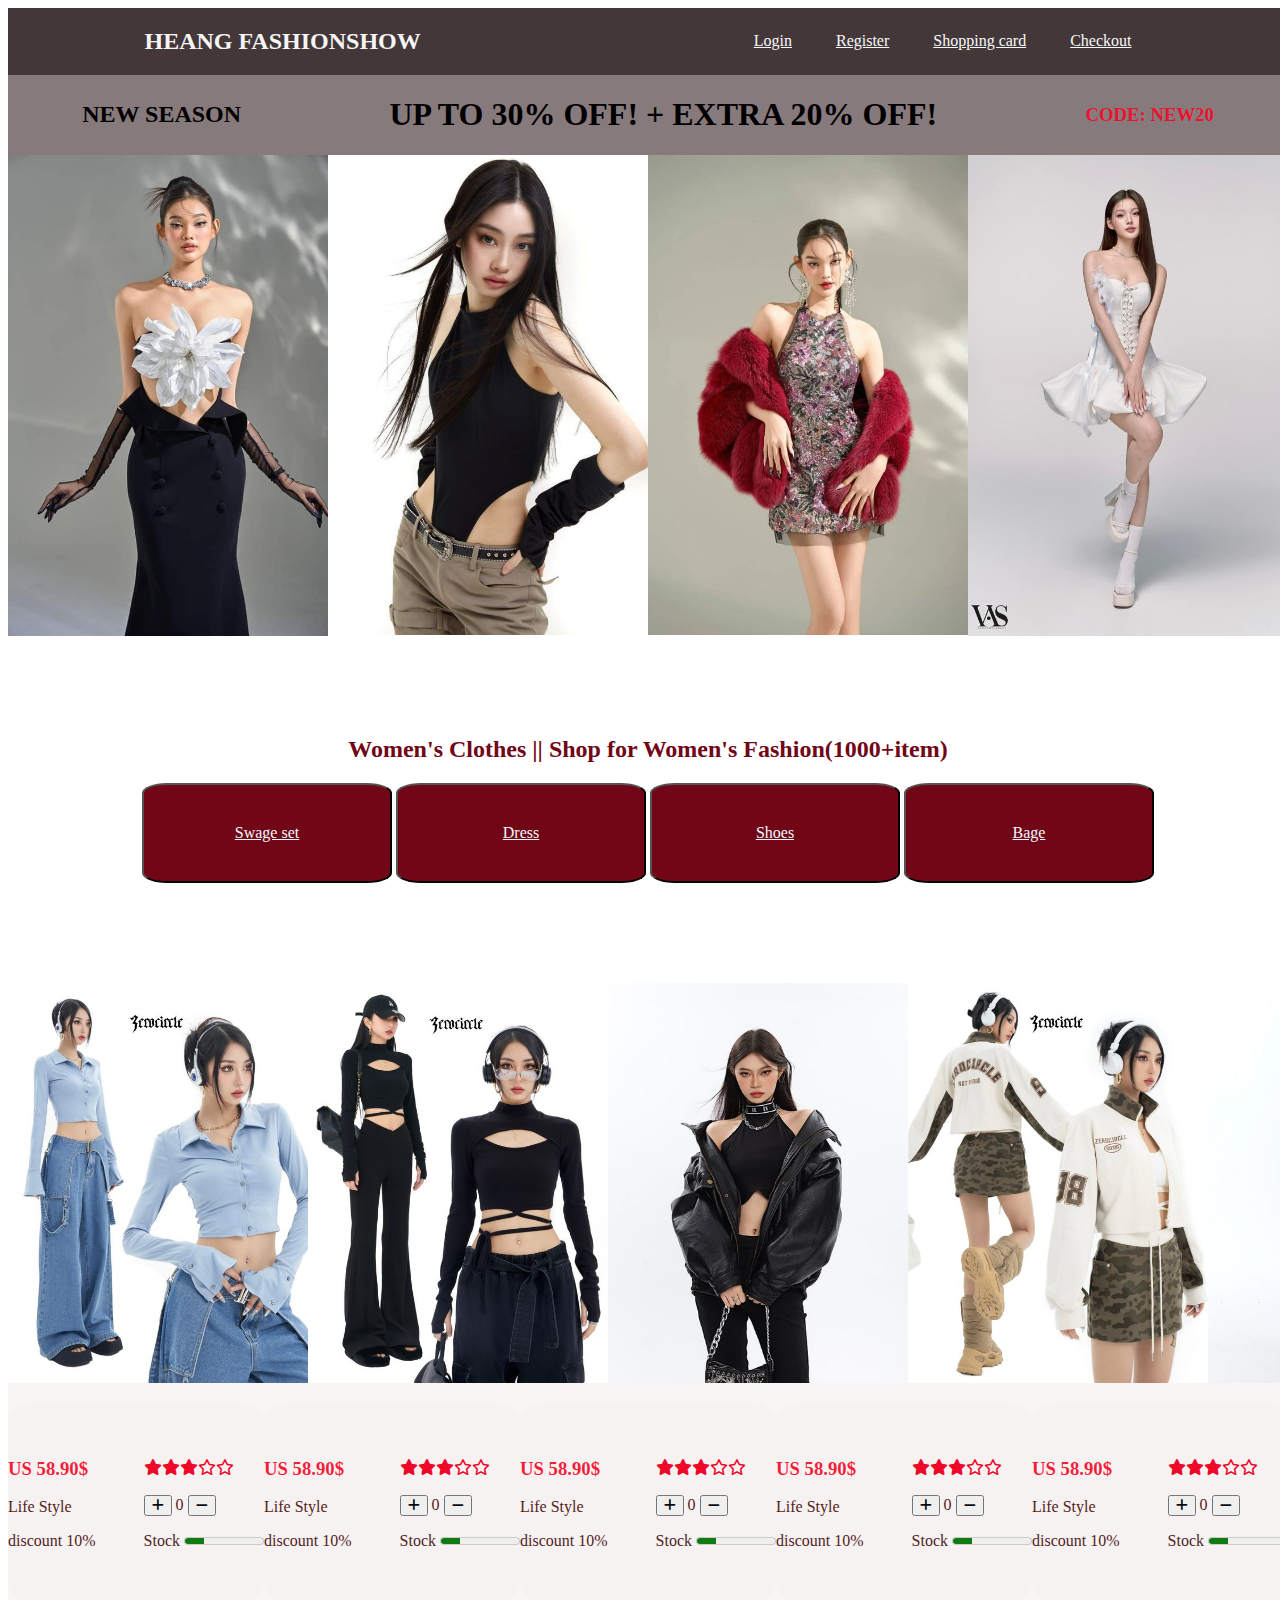
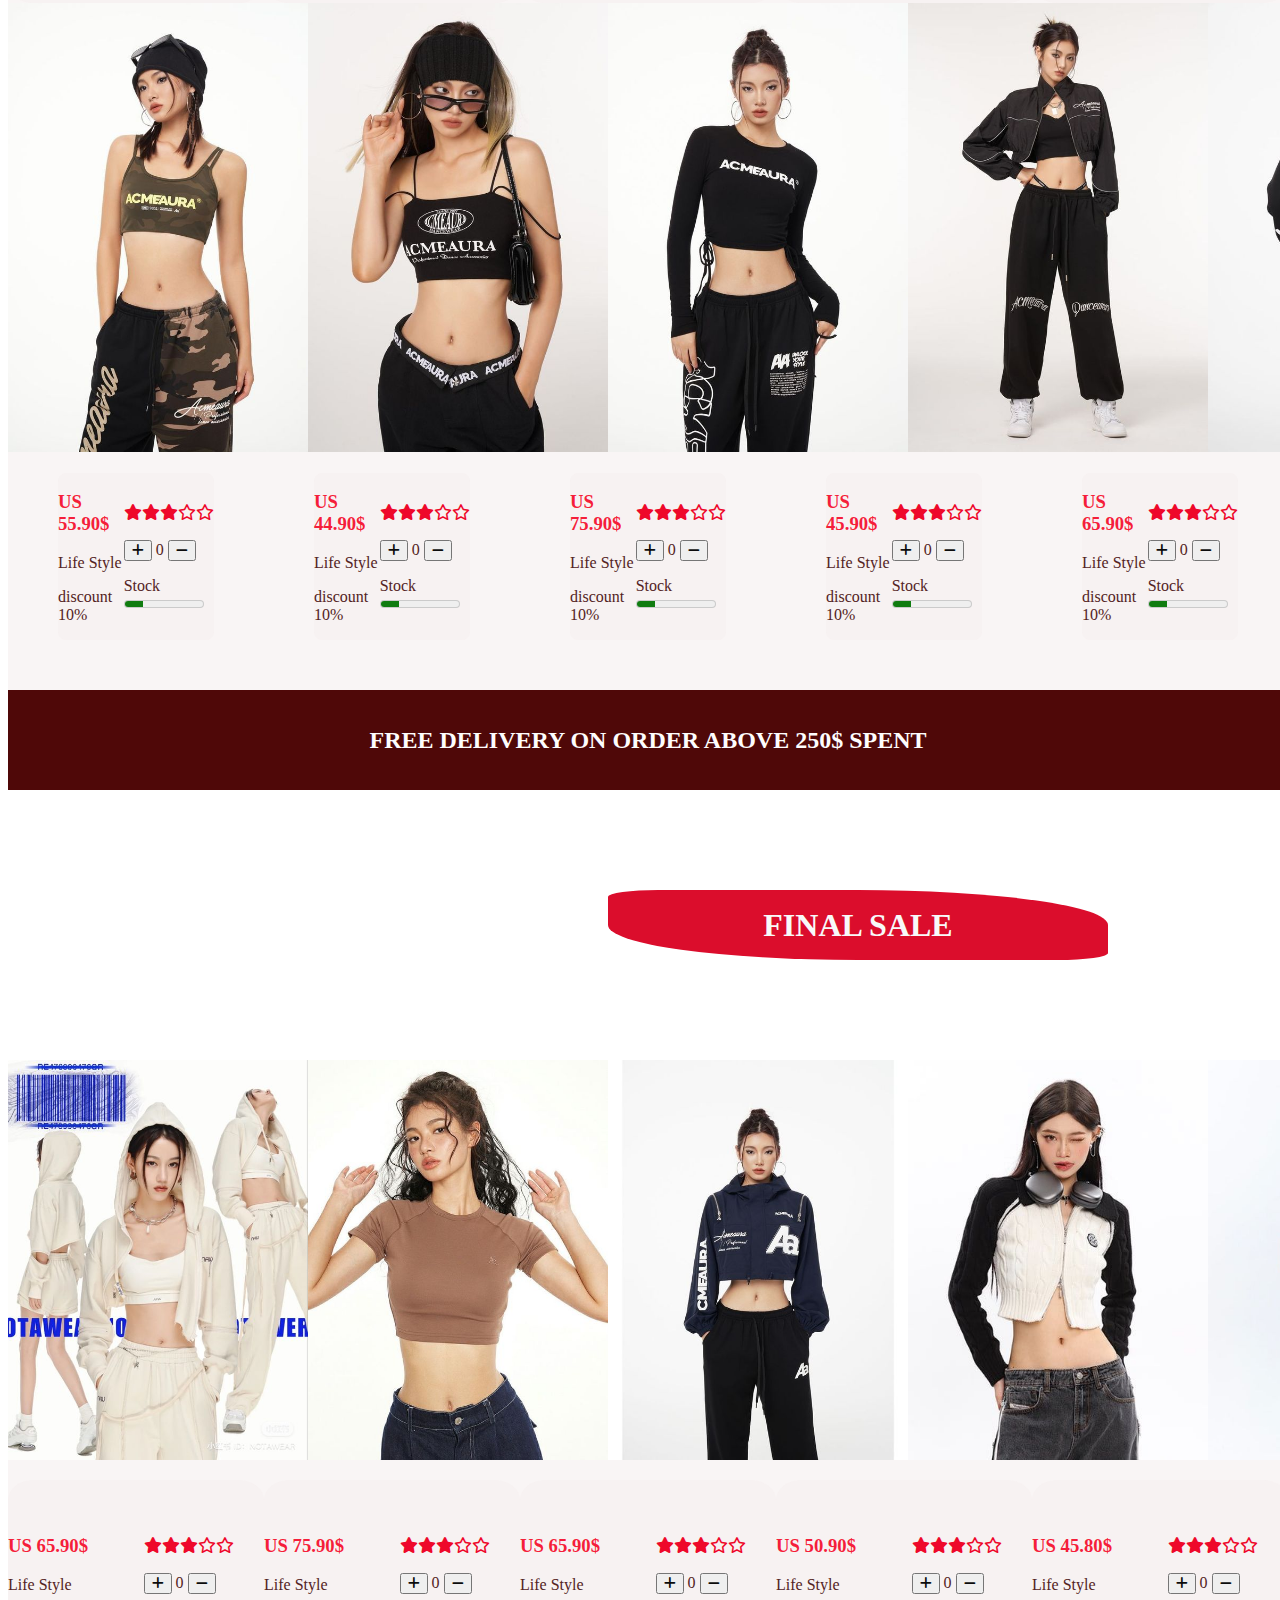
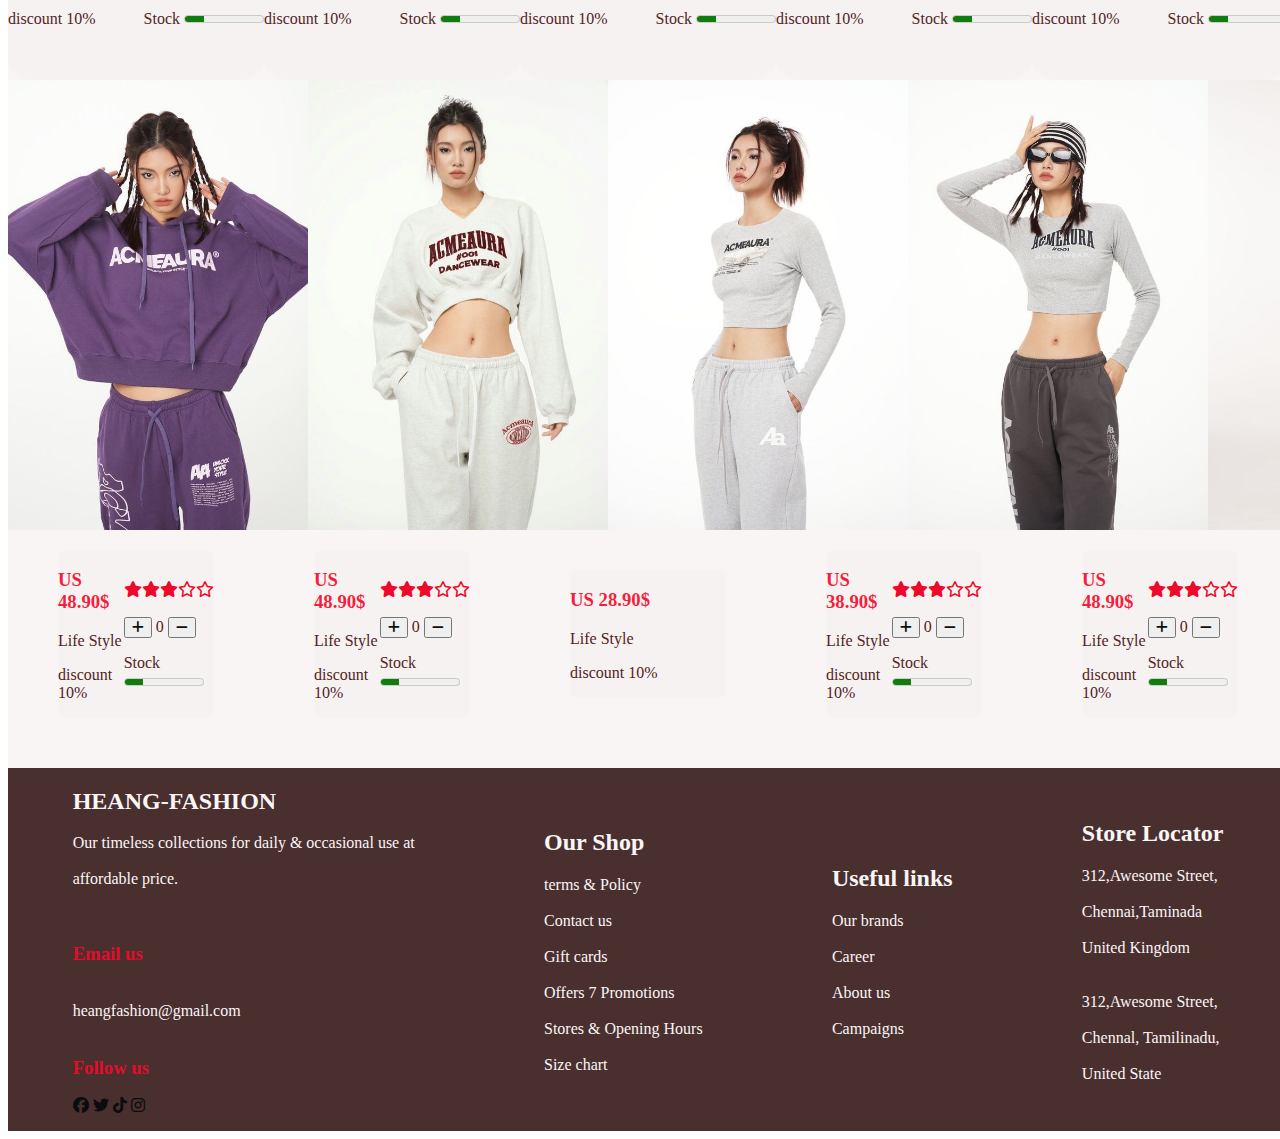
<file: index.html>
<!DOCTYPE html>
<html lang="en">
<head>
    <meta charset="UTF-8">
    <meta name="viewport" content="width=device-width, initial-scale=1.0">
    <title>HEANG FASHION</title>
    <link rel="stylesheet" href="style.css">
    <link rel="stylesheet" href="https://cdnjs.cloudflare.com/ajax/libs/font-awesome/6.5.2/css/all.min.css">
    
</head>
<body>
    <section>
        <div id="header">
            <h2>HEANG FASHIONSHOW</h2>
            <ul id="logo">
                <a href="login">Login</a>
                <a href="register">Register</a>
                <a href="shopping-card">Shopping card</a>
                <a href="checkout">Checkout</a>
            </ul>
        </div>
    </section>
    <section>
        <div id="cover">
            <h2>NEW SEASON</h2>
            <h1>UP TO 30% OFF! + EXTRA 20% OFF!</h1>
            <h3>CODE: NEW20</h3>
            
        </div>
       
    </section>
    <section>
        <div class="container">
            <img src="dr1.jpg" alt="">
            <img src="avh01.jpg" alt="">
            <img src="dr02.jpg" alt="">
            <img src="dcute.jpg" alt="">
        </div>
    </section>
    <section>
        <div class="about-item">
            <h2>Women's Clothes || Shop for Women's Fashion(1000+item)</h2>
            <div id="button">
                <button onclick="copy()"><a href="swage">Swage set</a></button>
                <button onclick="copy()"><a href="index1.html">Dress</a></button>
                <button onclick="copy()"><a href="index2.html">Shoes</a></button>
                <button onclick="copy()"><a href="index3.html">Bage</a></button>
            </div>
        </div>
    </section>
    <section>
        <div class="swage-image">
            
            <img src="swag.jpg" alt="">
            <img src="swage1.jpg" alt="">
            <img src="avh03.jpg" alt="">
            <img src="swage5.jpg" alt="">
            <img src="avh0.jpg" alt="">
        </div>
      
    </section>
    <section>
        <div class="text">
            <div class="text-item">
                <div class="price-item">
                    <h3>US 58.90$</h3>
                    <p>Life Style</p>
                    <p>discount 10%</p>
                </div>
                <div id="cal-product">

                    <i class="fa-solid fa-star"></i><i class="fa-solid fa-star"></i><i class="fa-solid fa-star"></i><i class="fa-regular fa-star"></i><i class="fa-regular fa-star"></i><br><br>
                    <div id="btncontainer">
                        <button id="increase"><i class="fa-solid fa-plus"></i></button>
                        <label id="countlabel">0</label>
                        <button id="decrease"><i class="fa-solid fa-minus"></i></button>
                    </div>
                    <p>
                        Stock <meter low="69" high="80" max="100" value="24">A</meter>
                    </p>
                   
                </div>
            </div>
            <div class="text-item">
                <div class="price-item">
                    <h3>US 58.90$</h3>
                    <p>Life Style</p>
                    <p>discount 10%</p>
                </div>
                <div id="cal-product">

                    <i class="fa-solid fa-star"></i><i class="fa-solid fa-star"></i><i class="fa-solid fa-star"></i><i class="fa-regular fa-star"></i><i class="fa-regular fa-star"></i><br><br>
                    <div id="btncontainer1">
                        <button id="increase1"><i class="fa-solid fa-plus"></i></button>
                        <label id="countlabel1">0</label>
                        <button id="decrease1"><i class="fa-solid fa-minus"></i></button>
                    </div>
                    <p>
                        Stock <meter low="69" high="80" max="100" value="24">A</meter>
                    </p>
                   
                </div>
            </div>
            <div class="text-item">
                <div class="price-item">
                    <h3>US 58.90$</h3>
                    <p>Life Style</p>
                    <p>discount 10%</p>
                </div>
                <div id="cal-product">

                    <i class="fa-solid fa-star"></i><i class="fa-solid fa-star"></i><i class="fa-solid fa-star"></i><i class="fa-regular fa-star"></i><i class="fa-regular fa-star"></i><br><br>
                    <div id="btncontainer2">
                        <button id="increase2"><i class="fa-solid fa-plus"></i></button>
                        <label id="countlabel2">0</label>
                        <button id="decrease2"><i class="fa-solid fa-minus"></i></button>
                    </div>
                    <p>
                        Stock <meter low="69" high="80" max="100" value="24">A</meter>
                    </p>
                   
                </div>
            </div>
            <div class="text-item">
                <div class="price-item">
                    <h3>US 58.90$</h3>
                    <p>Life Style</p>
                    <p>discount 10%</p>
                </div>
                <div id="cal-product">

                    <i class="fa-solid fa-star"></i><i class="fa-solid fa-star"></i><i class="fa-solid fa-star"></i><i class="fa-regular fa-star"></i><i class="fa-regular fa-star"></i><br><br>
                    <div id="btncontainer3">
                        <button id="increase3"><i class="fa-solid fa-plus"></i></button>
                        <label id="countlabel3">0</label>
                        <button id="decrease3"><i class="fa-solid fa-minus"></i></button>
                    </div>
                    <p>
                        Stock <meter low="69" high="80" max="100" value="24">A</meter>
                    </p>
                   
                </div>
            </div>
            <div class="text-item">
                <div class="price-item">
                    <h3>US 58.90$</h3>
                    <p>Life Style</p>
                    <p>discount 10%</p>
                </div>
                <div id="cal-product">

                    <i class="fa-solid fa-star"></i><i class="fa-solid fa-star"></i><i class="fa-solid fa-star"></i><i class="fa-regular fa-star"></i><i class="fa-regular fa-star"></i><br><br>
                    <div id="btncontainer4">
                        <button id="increase4"><i class="fa-solid fa-plus"></i></button>
                        <label id="countlabel4">0</label>
                        <button id="decrease4"><i class="fa-solid fa-minus"></i></button>
                    </div>
                    <p>
                        Stock <meter low="69" high="80" max="100" value="24">A</meter>
                    </p>
                   
                </div>
            </div>
        </div>
    </section>
    
    <section>
        <div class="swage-image">
            <img src="avh04.jpg" alt="">
            <img src="avh05.jpg" alt="">
            <img src="avh06.jpg" alt="">
            <img src="avh15.jpg" alt="">
            <img src="avh16.jpg" alt="">
        </div>
      
    </section>
    <section>
        <div class="text1">
            <div class="text-item1">
                <div class="price-item1">
                    <h3>US 55.90$</h3>
                    <p>Life Style</p>
                    <p>discount 10%</p>
                </div>
                <div id="cal-product">

                    <i class="fa-solid fa-star"></i><i class="fa-solid fa-star"></i><i class="fa-solid fa-star"></i><i class="fa-regular fa-star"></i><i class="fa-regular fa-star"></i><br><br>
                    <div id="btncontainer5">
                        <button id="increase5"><i class="fa-solid fa-plus"></i></button>
                        <label id="countlabel5">0</label>
                        <button id="decrease5"><i class="fa-solid fa-minus"></i></button>
                    </div>
                    <p>
                        Stock <meter low="69" high="80" max="100" value="24">A</meter>
                    </p>
                   
                </div>
            </div>
            <div class="text-item1">
                <div class="price-item1">
                    <h3>US 44.90$</h3>
                    <p>Life Style</p>
                    <p>discount 10%</p>
                </div>
                <div id="cal-product">

                    <i class="fa-solid fa-star"></i><i class="fa-solid fa-star"></i><i class="fa-solid fa-star"></i><i class="fa-regular fa-star"></i><i class="fa-regular fa-star"></i><br><br>
                    <div id="btncontainer7">
                        <button id="increase7"><i class="fa-solid fa-plus"></i></button>
                        <label id="countlabel7">0</label>
                        <button id="decrease"><i class="fa-solid fa-minus"></i></button>
                    </div>
                    <p>
                        Stock <meter low="69" high="80" max="100" value="24">A</meter>
                    </p>
                   
                </div>
            </div>
            <div class="text-item1">
                <div class="price-item1">
                    <h3>US 75.90$</h3>
                    <p>Life Style</p>
                    <p>discount 10%</p>
                </div>
                <div id="cal-product">

                    <i class="fa-solid fa-star"></i><i class="fa-solid fa-star"></i><i class="fa-solid fa-star"></i><i class="fa-regular fa-star"></i><i class="fa-regular fa-star"></i><br><br>
                    <div id="btncontainer8">
                        <button id="increase8"><i class="fa-solid fa-plus"></i></button>
                        <label id="countlabel8">0</label>
                        <button id="decrease8"><i class="fa-solid fa-minus"></i></button>
                    </div>
                    <p>
                        Stock <meter low="69" high="80" max="100" value="24">A</meter>
                    </p>
                   
                </div>
            </div>
            <div class="text-item1">
                <div class="price-item1">
                    <h3>US 45.90$</h3>
                    <p>Life Style</p>
                    <p>discount 10%</p>
                </div>
                <div id="cal-product">

                    <i class="fa-solid fa-star"></i><i class="fa-solid fa-star"></i><i class="fa-solid fa-star"></i><i class="fa-regular fa-star"></i><i class="fa-regular fa-star"></i><br><br>
                    <div id="btncontainer9">
                        <button id="increase9"><i class="fa-solid fa-plus"></i></button>
                        <label id="countlabel9">0</label>
                        <button id="decrease9"><i class="fa-solid fa-minus"></i></button>
                    </div>
                    <p>
                        Stock <meter low="69" high="80" max="100" value="24">A</meter>
                    </p>
                   
                </div>
            </div>
            <div class="text-item1">
                <div class="price-item1">
                    <h3>US 65.90$</h3>
                    <p>Life Style</p>
                    <p>discount 10%</p>
                </div>
                <div id="cal-product">

                    <i class="fa-solid fa-star"></i><i class="fa-solid fa-star"></i><i class="fa-solid fa-star"></i><i class="fa-regular fa-star"></i><i class="fa-regular fa-star"></i><br><br>
                    <div id="btncontainer10">
                        <button id="increase10"><i class="fa-solid fa-plus"></i></button>
                        <label id="countlabel10">0</label>
                        <button id="decrease10"><i class="fa-solid fa-minus"></i></button>
                    </div>
                    <p>
                        Stock <meter low="69" high="80" max="100" value="24">A</meter>
                    </p>
                   
                </div>
            </div>
        </div>
    </section>
    <section>
        <div id="shop-now"><h2>FREE DELIVERY ON ORDER ABOVE 250$ SPENT</h2></div>   
    </section>
    <section>
        <div class="final-sale">
            <h1>FINAL SALE</h1>
        </div>
    </section>
    <section>
        <div class="swage-image">
            <img src="avh08.jpg" alt="">
            <img src="avh13.jpg" alt="">
            <img src="avh07.jpg" alt="">
            <img src="avh19.jpg" alt="">
            <img src="avh20.jpg" alt="">
        </div>
      
    </section>
    <section>
        <div class="text">
            <div class="text-item">
                <div class="price-item">
                    <h3>US 65.90$</h3>
                    <p>Life Style</p>
                    <p>discount 10%</p>
                </div>
                <div id="cal-product">

                    <i class="fa-solid fa-star"></i><i class="fa-solid fa-star"></i><i class="fa-solid fa-star"></i><i class="fa-regular fa-star"></i><i class="fa-regular fa-star"></i><br><br>
                    <div id="btncontainer11">
                        <button id="increase11"><i class="fa-solid fa-plus"></i></button>
                        <label id="countlabel11">0</label>
                        <button id="decrease11"><i class="fa-solid fa-minus"></i></button>
                    </div>
                    <p>
                        Stock <meter low="69" high="80" max="100" value="24">A</meter>
                    </p>
                   
                </div>
            </div>
            <div class="text-item">
                <div class="price-item">
                    <h3>US 75.90$</h3>
                    <p>Life Style</p>
                    <p>discount 10%</p>
                </div>
                <div id="cal-product">

                    <i class="fa-solid fa-star"></i><i class="fa-solid fa-star"></i><i class="fa-solid fa-star"></i><i class="fa-regular fa-star"></i><i class="fa-regular fa-star"></i><br><br>
                    <div id="btncontainer12">
                        <button id="increase12"><i class="fa-solid fa-plus"></i></button>
                        <label id="countlabel12">0</label>
                        <button id="decrease12"><i class="fa-solid fa-minus"></i></button>
                    </div>
                    <p>
                        Stock <meter low="69" high="80" max="100" value="24">A</meter>
                    </p>
                   
                </div>
            </div>
            <div class="text-item">
                <div class="price-item">
                    <h3>US 65.90$</h3>
                    <p>Life Style</p>
                    <p>discount 10%</p>
                </div>
                <div id="cal-product">

                    <i class="fa-solid fa-star"></i><i class="fa-solid fa-star"></i><i class="fa-solid fa-star"></i><i class="fa-regular fa-star"></i><i class="fa-regular fa-star"></i><br><br>
                    <div id="btncontainer13">
                        <button id="increase13"><i class="fa-solid fa-plus"></i></button>
                        <label id="countlabel13">0</label>
                        <button id="decrease13"><i class="fa-solid fa-minus"></i></button>
                    </div>
                    <p>
                        Stock <meter low="69" high="80" max="100" value="24">A</meter>
                    </p>
                   
                </div>
            </div>
            <div class="text-item">
                <div class="price-item">
                    <h3>US 50.90$</h3>
                    <p>Life Style</p>
                    <p>discount 10%</p>
                </div>
                <div id="cal-product">

                    <i class="fa-solid fa-star"></i><i class="fa-solid fa-star"></i><i class="fa-solid fa-star"></i><i class="fa-regular fa-star"></i><i class="fa-regular fa-star"></i><br><br>
                    <div id="btncontainer14">
                        <button id="increase14"><i class="fa-solid fa-plus"></i></button>
                        <label id="countlabel14">0</label>
                        <button id="decrease14"><i class="fa-solid fa-minus"></i></button>
                    </div>
                    <p>
                        Stock <meter low="69" high="80" max="100" value="24">A</meter>
                    </p>
                   
                </div>
            </div>
            <div class="text-item">
                <div class="price-item">
                    <h3>US 45.80$</h3>
                    <p>Life Style</p>
                    <p>discount 10%</p>
                </div>
                <div id="cal-product">

                    <i class="fa-solid fa-star"></i><i class="fa-solid fa-star"></i><i class="fa-solid fa-star"></i><i class="fa-regular fa-star"></i><i class="fa-regular fa-star"></i><br><br>
                    <div id="btncontainer15">
                        <button id="increase15"><i class="fa-solid fa-plus"></i></button>
                        <label id="countlabel15">0</label>
                        <button id="decrease15"><i class="fa-solid fa-minus"></i></button>
                    </div>
                    <p>
                        Stock <meter low="69" high="80" max="100" value="24">A</meter>
                    </p>
                   
                </div>
            </div>
        </div>
    </section>
    <section>
        <div class="swage-image">
            <img src="avh18.jpg" alt="">
            <img src="avh21.jpg" alt="">
            <img src="avh22.jpg" alt="">
            <img src="avh24.jpg" alt="">
            <img src="avh25.jpg" alt="">
        </div>
      
    </section>
    <section>
        <div class="text1">
            <div class="text-item1">
                <div class="price-item1">
                    <h3>US 48.90$</h3>
                    <p>Life Style</p>
                    <p>discount 10%</p>
                </div>
                <div id="cal-product">

                    <i class="fa-solid fa-star"></i><i class="fa-solid fa-star"></i><i class="fa-solid fa-star"></i><i class="fa-regular fa-star"></i><i class="fa-regular fa-star"></i><br><br>
                    <div id="btncontainer16">
                        <button id="increase16"><i class="fa-solid fa-plus"></i></button>
                        <label id="countlabel16">0</label>
                        <button id="decrease16"><i class="fa-solid fa-minus"></i></button>
                    </div>
                    <p>
                        Stock <meter low="69" high="80" max="100" value="24">A</meter>
                    </p>
                   
                </div>
            </div>
            <div class="text-item1">
                <div class="price-item1">
                    <h3>US 48.90$</h3>
                    <p>Life Style</p>
                    <p>discount 10%</p>
                </div>
                <div id="cal-product">

                    <i class="fa-solid fa-star"></i><i class="fa-solid fa-star"></i><i class="fa-solid fa-star"></i><i class="fa-regular fa-star"></i><i class="fa-regular fa-star"></i><br><br>
                    <div id="btncontainer17">
                        <button id="increase17"><i class="fa-solid fa-plus"></i></button>
                        <label id="countlabel17">0</label>
                        <button id="decrease17"><i class="fa-solid fa-minus"></i></button>
                    </div>
                    <p>
                        Stock <meter low="69" high="80" max="100" value="24">A</meter>
                    </p>
                   
                </div>
            </div>
            <div class="text-item1">
                <div class="price-item1">
                    <h3>US 28.90$</h3>
                    <p>Life Style</p>
                    <p>discount 10%</p>
                </div>
            </div>
            <div class="text-item1">
                <div class="price-item1">
                    <h3>US 38.90$</h3>
                    <p>Life Style</p>
                    <p>discount 10%</p>
                </div>
                <div id="cal-product">

                    <i class="fa-solid fa-star"></i><i class="fa-solid fa-star"></i><i class="fa-solid fa-star"></i><i class="fa-regular fa-star"></i><i class="fa-regular fa-star"></i><br><br>
                    <div id="btncontainer18">
                        <button id="increase18"><i class="fa-solid fa-plus"></i></button>
                        <label id="countlabel18">0</label>
                        <button id="decrease18"><i class="fa-solid fa-minus"></i></button>
                    </div>
                    <p>
                        Stock <meter low="69" high="80" max="100" value="24">A</meter>
                    </p>
                   
                </div>
            </div>
            <div class="text-item1">
                <div class="price-item1">
                    <h3>US 48.90$</h3>
                    <p>Life Style</p>
                    <p>discount 10%</p>
                </div>
                <div id="cal-product">

                    <i class="fa-solid fa-star"></i><i class="fa-solid fa-star"></i><i class="fa-solid fa-star"></i><i class="fa-regular fa-star"></i><i class="fa-regular fa-star"></i><br><br>
                    <div id="btncontainer19">
                        <button id="increase19"><i class="fa-solid fa-plus"></i></button>
                        <label id="countlabel19">0</label>
                        <button id="decrease19"><i class="fa-solid fa-minus"></i></button>
                    </div>
                    <p>
                        Stock <meter low="69" high="80" max="100" value="24">A</meter>
                    </p>
                   
                </div>
            </div>
        </div>
    </section>
    <section>
        <div class="below">
             <div class="text-below">
                <h2>HEANG-FASHION</h2>
                <p>Our timeless collections for daily & occasional use at <br><br>affordable price.
                    <br><br><br><h3>Email us</h3><br>heangfashion@gmail.com <br><br><h3>Follow us <br>
                    </h3>
                    <div class="icon">
                        <a href=""><i class="fa-brands fa-facebook"></i></a>
                        <a href=""><i class="fa-brands fa-twitter"></i></a>
                        <a href=""><i class="fa-brands fa-tiktok"></i></a>
                        <a href=""><i class="fa-brands fa-instagram"></i></a>
                    </div>
                </p>
            </div>
            <div class="text-below">
                <h2>Our Shop</h2>
                <p>terms & Policy <br><br>Contact us <br><br>Gift cards
                <br><br>Offers 7 Promotions <br><br>Stores & Opening Hours <br><br>Size chart
            </p>
            </div>
            <div class="text-below">
                <h2>Useful links</h2>
                <p>Our brands <br><br>Career <br><br>About us <br><br>Campaigns</p>
            </div>
            <div class="text-below">
                <h2>Store Locator</h2>
                <p>312,Awesome Street, <br><br>Chennai,Taminada <br><br>United Kingdom  <br><br><br>312,Awesome Street, <br><br>Chennal, Tamilinadu, <br><br>United State</p>
            </div>
        </div>
        
    </section>
    

   <script src="index.js"></script> 
</body>
</html>
</file>
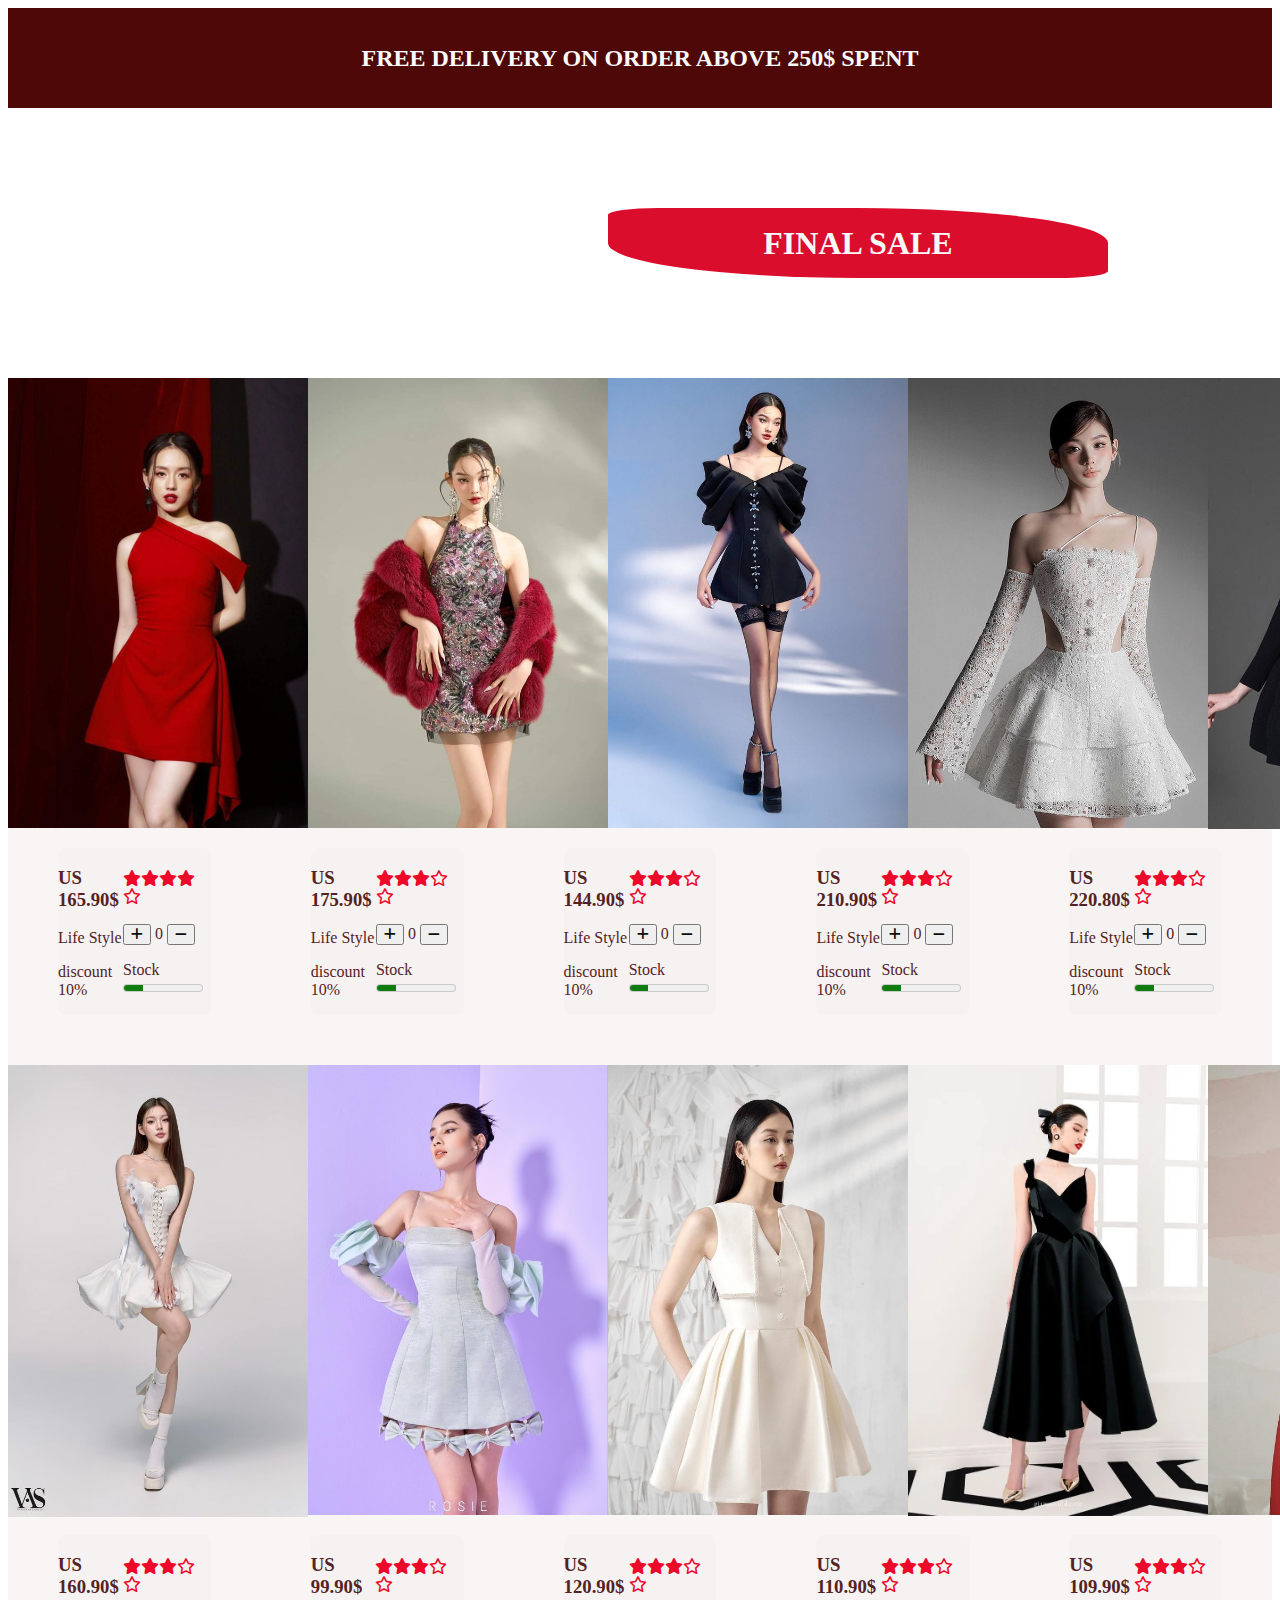
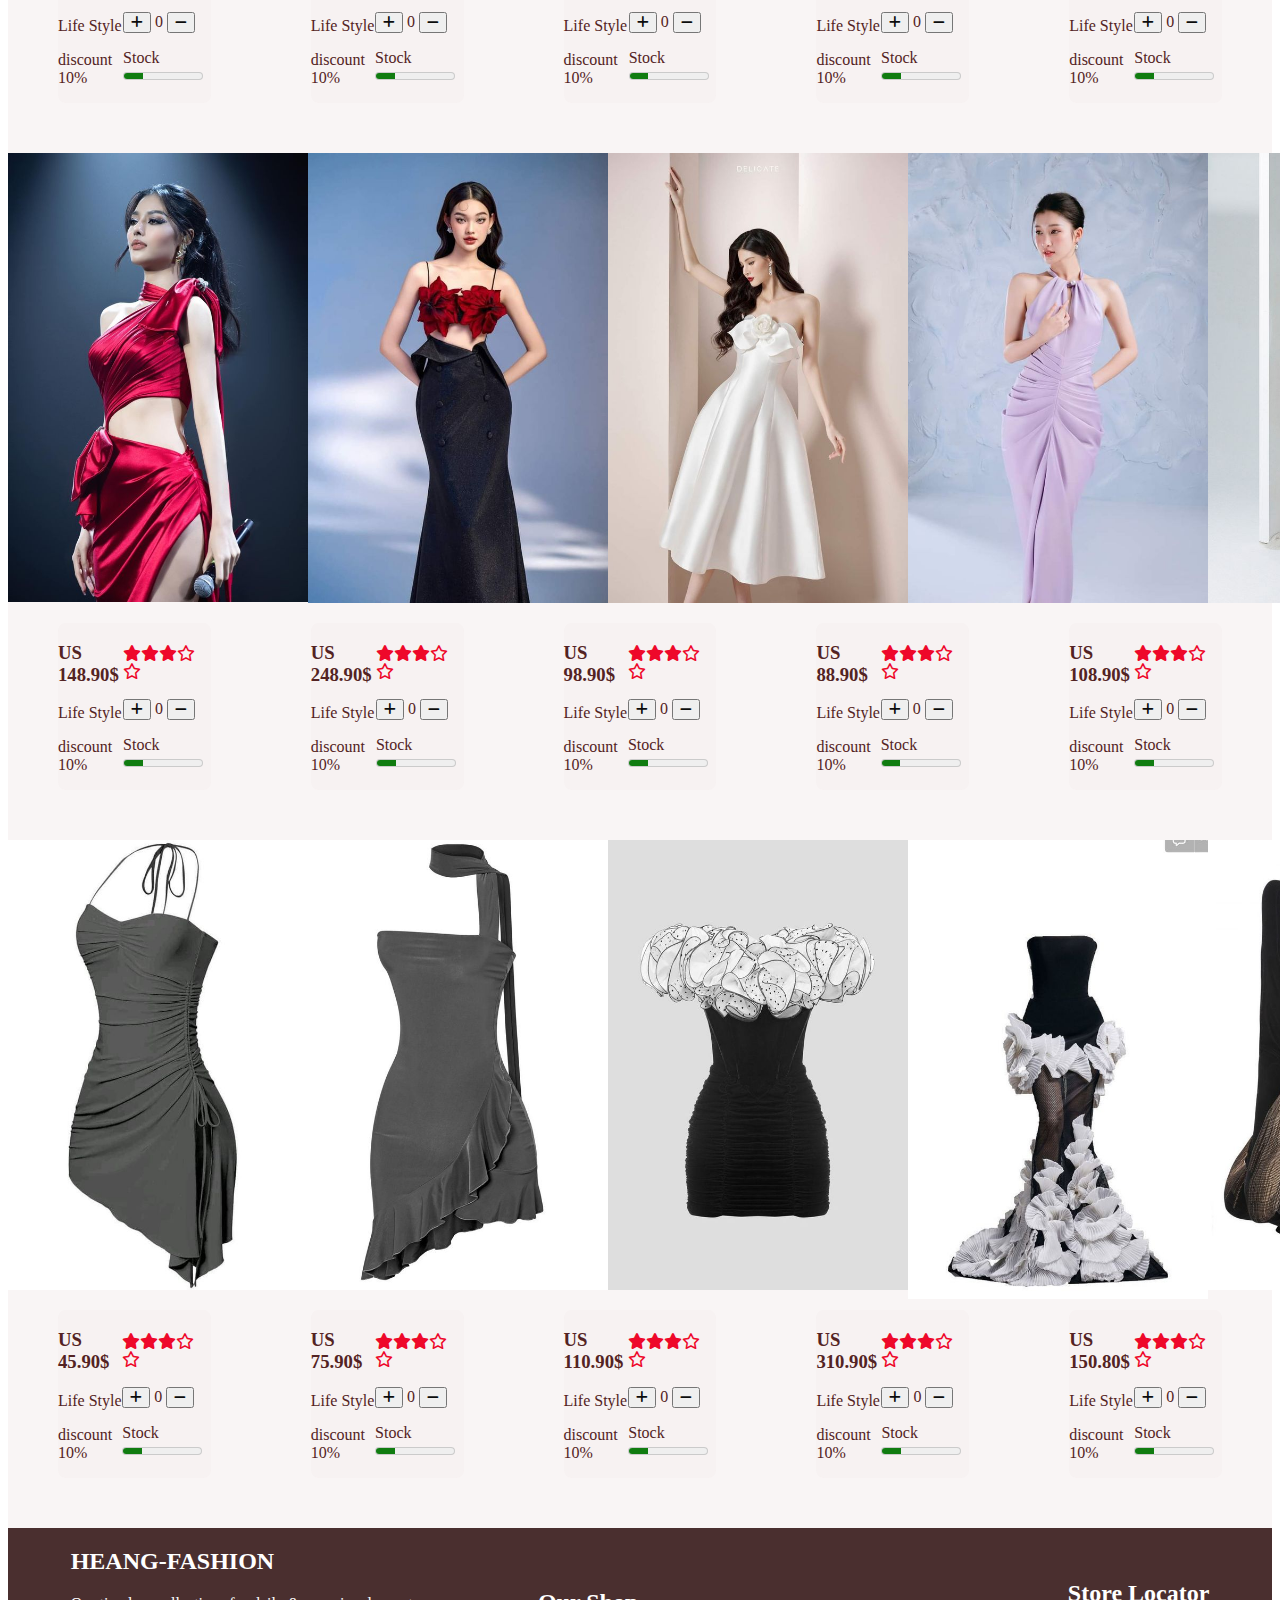
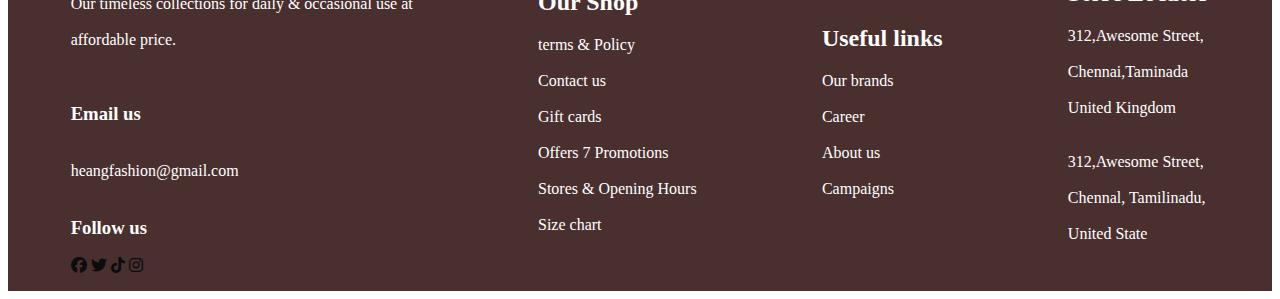
<file: index1.html>
<!DOCTYPE html>
<html lang="en">
<head>
    <meta charset="UTF-8">
    <meta name="viewport" content="width=device-width, initial-scale=1.0">
    <title>clothes</title>
    <link rel="stylesheet" href="style1.css">
    <link rel="stylesheet" href="https://cdnjs.cloudflare.com/ajax/libs/font-awesome/6.5.2/css/all.min.css">
</head>
<body>
    <section>
        <div id="shop-now"><h2>FREE DELIVERY ON ORDER ABOVE 250$ SPENT</h2></div>   
    </section>
    <section>
        <div class="final-sale">
            <h1>FINAL SALE</h1>
        </div>
    </section>
    <section>
        <div class="swage-image">
            <img src="dr01.jpg" alt="">
            <img src="dr02.jpg" alt="">
            <img src="dr03.jpg" alt="">
            <img src="dr04.jpg" alt="">
            <img src="dr0.jpg" alt="">
        </div>
      
    </section>
    <section>
        <div class="text">
            <div class="text-item">
                <div class="price-item">
                    <h3>US 165.90$</h3>
                    <p>Life Style</p>
                    <p>discount 10%</p>
                </div>
                <div id="cal-product">
                    <i class="fa-solid fa-star"></i><i class="fa-solid fa-star"></i><i class="fa-solid fa-star"></i><i class="fa-solid fa-star"></i></i><i class="fa-regular fa-star"></i><br><br>
                    <button><i class="fa-solid fa-plus"></i></button> 0 <button><i class="fa-solid fa-minus"></i></button>
                    <p>
                        Stock <meter low="69" high="80" max="100" value="24">A</meter>
                    </p>
                   
                </div>
            </div>
            <div class="text-item">
                <div class="price-item">
                    <h3>US 175.90$</h3>
                    <p>Life Style</p>
                    <p>discount 10%</p>
                </div>
                <div id="cal-product">

                    <i class="fa-solid fa-star"></i><i class="fa-solid fa-star"></i><i class="fa-solid fa-star"></i><i class="fa-regular fa-star"></i><i class="fa-regular fa-star"></i><br><br>
                    <div id="btncontainer">
                        <button id="increase"><i class="fa-solid fa-plus"></i></button>
                        <label id="countlabel">0</label>
                        <button id="decrease"><i class="fa-solid fa-minus"></i></button>
                    </div>
                    <p>
                        Stock <meter low="69" high="80" max="100" value="24">A</meter>
                    </p>
                   
                </div>
            </div>
            <div class="text-item">
                <div class="price-item">
                    <h3>US 144.90$</h3>
                    <p>Life Style</p>
                    <p>discount 10%</p>
                </div>
                <div id="cal-product">

                    <i class="fa-solid fa-star"></i><i class="fa-solid fa-star"></i><i class="fa-solid fa-star"></i><i class="fa-regular fa-star"></i><i class="fa-regular fa-star"></i><br><br>
                    <div id="btncontainer">
                        <button id="increase"><i class="fa-solid fa-plus"></i></button>
                        <label id="countlabel">0</label>
                        <button id="decrease"><i class="fa-solid fa-minus"></i></button>
                    </div>
                    <p>
                        Stock <meter low="69" high="80" max="100" value="24">A</meter>
                    </p>
                   
                </div>
            </div>
            <div class="text-item">
                <div class="price-item">
                    <h3>US 210.90$</h3>
                    <p>Life Style</p>
                    <p>discount 10%</p>
                </div>
                <div id="cal-product">

                    <i class="fa-solid fa-star"></i><i class="fa-solid fa-star"></i><i class="fa-solid fa-star"></i><i class="fa-regular fa-star"></i><i class="fa-regular fa-star"></i><br><br>
                    <div id="btncontainer">
                        <button id="increase"><i class="fa-solid fa-plus"></i></button>
                        <label id="countlabel">0</label>
                        <button id="decrease"><i class="fa-solid fa-minus"></i></button>
                    </div>
                    <p>
                        Stock <meter low="69" high="80" max="100" value="24">A</meter>
                    </p>
                   
                </div>
            </div>
            <div class="text-item">
                <div class="price-item">
                    <h3>US 220.80$</h3>
                    <p>Life Style</p>
                    <p>discount 10%</p>
                </div>
                <div id="cal-product">

                    <i class="fa-solid fa-star"></i><i class="fa-solid fa-star"></i><i class="fa-solid fa-star"></i><i class="fa-regular fa-star"></i><i class="fa-regular fa-star"></i><br><br>
                    <div id="btncontainer">
                        <button id="increase"><i class="fa-solid fa-plus"></i></button>
                        <label id="countlabel">0</label>
                        <button id="decrease"><i class="fa-solid fa-minus"></i></button>
                    </div>
                    <p>
                        Stock <meter low="69" high="80" max="100" value="24">A</meter>
                    </p>
                   
                </div>
            </div>
        </div>
    </section>
    <section>
        <div class="swage-image">
            <img src="dcute.jpg" alt="">
            <img src="dcute1.jpg" alt="">
            <img src="dr3.jpg" alt="">
            <img src="dr07.jpg" alt="">
            <img src="dr08.jpg" alt="">
        </div>
      
    </section>
    <section>
        <div class="text">
            <div class="text-item">
                <div class="price-item">
                    <h3>US 160.90$</h3>
                    <p>Life Style</p>
                    <p>discount 10%</p>
                </div>
                <div id="cal-product">

                    <i class="fa-solid fa-star"></i><i class="fa-solid fa-star"></i><i class="fa-solid fa-star"></i><i class="fa-regular fa-star"></i><i class="fa-regular fa-star"></i><br><br>
                    <div id="btncontainer">
                        <button id="increase"><i class="fa-solid fa-plus"></i></button>
                        <label id="countlabel">0</label>
                        <button id="decrease"><i class="fa-solid fa-minus"></i></button>
                    </div>
                    <p>
                        Stock <meter low="69" high="80" max="100" value="24">A</meter>
                    </p>
                   
                </div>
            </div>
            <div class="text-item">
                <div class="price-item">
                    <h3>US 99.90$</h3>
                    <p>Life Style</p>
                    <p>discount 10%</p>
                </div>
                <div id="cal-product">

                    <i class="fa-solid fa-star"></i><i class="fa-solid fa-star"></i><i class="fa-solid fa-star"></i><i class="fa-regular fa-star"></i><i class="fa-regular fa-star"></i><br><br>
                    <div id="btncontainer">
                        <button id="increase"><i class="fa-solid fa-plus"></i></button>
                        <label id="countlabel">0</label>
                        <button id="decrease"><i class="fa-solid fa-minus"></i></button>
                    </div>
                    <p>
                        Stock <meter low="69" high="80" max="100" value="24">A</meter>
                    </p>
                   
                </div>
            </div>
            <div class="text-item">
                <div class="price-item">
                    <h3>US 120.90$</h3>
                    <p>Life Style</p>
                    <p>discount 10%</p>
                </div>
                <div id="cal-product">

                    <i class="fa-solid fa-star"></i><i class="fa-solid fa-star"></i><i class="fa-solid fa-star"></i><i class="fa-regular fa-star"></i><i class="fa-regular fa-star"></i><br><br>
                    <div id="btncontainer">
                        <button id="increase"><i class="fa-solid fa-plus"></i></button>
                        <label id="countlabel">0</label>
                        <button id="decrease"><i class="fa-solid fa-minus"></i></button>
                    </div>
                    <p>
                        Stock <meter low="69" high="80" max="100" value="24">A</meter>
                    </p>
                   
                </div>
            </div>
            <div class="text-item">
                <div class="price-item">
                    <h3>US 110.90$</h3>
                    <p>Life Style</p>
                    <p>discount 10%</p>
                </div>
                <div id="cal-product">

                    <i class="fa-solid fa-star"></i><i class="fa-solid fa-star"></i><i class="fa-solid fa-star"></i><i class="fa-regular fa-star"></i><i class="fa-regular fa-star"></i><br><br>
                    <div id="btncontainer">
                        <button id="increase"><i class="fa-solid fa-plus"></i></button>
                        <label id="countlabel">0</label>
                        <button id="decrease"><i class="fa-solid fa-minus"></i></button>
                    </div>
                    <p>
                        Stock <meter low="69" high="80" max="100" value="24">A</meter>
                    </p>
                   
                </div>
            </div>
            <div class="text-item">
                <div class="price-item">
                    <h3>US 109.90$</h3>
                    <p>Life Style</p>
                    <p>discount 10%</p>
                </div>
                <div id="cal-product">

                    <i class="fa-solid fa-star"></i><i class="fa-solid fa-star"></i><i class="fa-solid fa-star"></i><i class="fa-regular fa-star"></i><i class="fa-regular fa-star"></i><br><br>
                    <div id="btncontainer">
                        <button id="increase"><i class="fa-solid fa-plus"></i></button>
                        <label id="countlabel">0</label>
                        <button id="decrease"><i class="fa-solid fa-minus"></i></button>
                    </div>
                    <p>
                        Stock <meter low="69" high="80" max="100" value="24">A</meter>
                    </p>
                   
                </div>
            </div>
        </div>
    </section>
    <section>
        <div class="swage-image">
            <img src="dr5.jpg" alt="">
            <img src="dr6.jpg" alt="">
            <img src="dr11.jpg" alt="">
            <img src="dr13.jpg" alt="">
            <img src="dr14.jpg" alt="">
        </div>
      
    </section>
    <section>
        <div class="text">
            <div class="text-item">
                <div class="price-item">
                    <h3>US 148.90$</h3>
                    <p>Life Style</p>
                    <p>discount 10%</p>
                </div>
                <div id="cal-product">

                    <i class="fa-solid fa-star"></i><i class="fa-solid fa-star"></i><i class="fa-solid fa-star"></i><i class="fa-regular fa-star"></i><i class="fa-regular fa-star"></i><br><br>
                    <div id="btncontainer">
                        <button id="increase"><i class="fa-solid fa-plus"></i></button>
                        <label id="countlabel">0</label>
                        <button id="decrease"><i class="fa-solid fa-minus"></i></button>
                    </div>
                    <p>
                        Stock <meter low="69" high="80" max="100" value="24">A</meter>
                    </p>
                   
                </div>
            </div>
            <div class="text-item">
                <div class="price-item">
                    <h3>US 248.90$</h3>
                    <p>Life Style</p>
                    <p>discount 10%</p>
                </div>
                <div id="cal-product">

                    <i class="fa-solid fa-star"></i><i class="fa-solid fa-star"></i><i class="fa-solid fa-star"></i><i class="fa-regular fa-star"></i><i class="fa-regular fa-star"></i><br><br>
                    <div id="btncontainer">
                        <button id="increase"><i class="fa-solid fa-plus"></i></button>
                        <label id="countlabel">0</label>
                        <button id="decrease"><i class="fa-solid fa-minus"></i></button>
                    </div>
                    <p>
                        Stock <meter low="69" high="80" max="100" value="24">A</meter>
                    </p>
                   
                </div>
            </div>
            <div class="text-item">
                <div class="price-item">
                    <h3>US 98.90$</h3>
                    <p>Life Style</p>
                    <p>discount 10%</p>
                </div>
                <div id="cal-product">

                    <i class="fa-solid fa-star"></i><i class="fa-solid fa-star"></i><i class="fa-solid fa-star"></i><i class="fa-regular fa-star"></i><i class="fa-regular fa-star"></i><br><br>
                    <div id="btncontainer">
                        <button id="increase"><i class="fa-solid fa-plus"></i></button>
                        <label id="countlabel">0</label>
                        <button id="decrease"><i class="fa-solid fa-minus"></i></button>
                    </div>
                    <p>
                        Stock <meter low="69" high="80" max="100" value="24">A</meter>
                    </p>
                   
                </div>
            </div>
            <div class="text-item">
                <div class="price-item">
                    <h3>US 88.90$</h3>
                    <p>Life Style</p>
                    <p>discount 10%</p>
                </div>
                <div id="cal-product">

                    <i class="fa-solid fa-star"></i><i class="fa-solid fa-star"></i><i class="fa-solid fa-star"></i><i class="fa-regular fa-star"></i><i class="fa-regular fa-star"></i><br><br>
                    <div id="btncontainer">
                        <button id="increase"><i class="fa-solid fa-plus"></i></button>
                        <label id="countlabel">0</label>
                        <button id="decrease"><i class="fa-solid fa-minus"></i></button>
                    </div>
                    <p>
                        Stock <meter low="69" high="80" max="100" value="24">A</meter>
                    </p>
                   
                </div>
            </div>
            <div class="text-item">
                <div class="price-item">
                    <h3>US 108.90$</h3>
                    <p>Life Style</p>
                    <p>discount 10%</p>
                </div>
                <div id="cal-product">

                    <i class="fa-solid fa-star"></i><i class="fa-solid fa-star"></i><i class="fa-solid fa-star"></i><i class="fa-regular fa-star"></i><i class="fa-regular fa-star"></i><br><br>
                    <div id="btncontainer">
                        <button id="increase"><i class="fa-solid fa-plus"></i></button>
                        <label id="countlabel">0</label>
                        <button id="decrease"><i class="fa-solid fa-minus"></i></button>
                    </div>
                    <p>
                        Stock <meter low="69" high="80" max="100" value="24">A</meter>
                    </p>
                   
                </div>
            </div>
        </div>
    </section>
    <section>
        <div class="swage-image">
            <img src="dress3.jpg" alt="">
            <img src="dress4.jpg" alt="">
            <img src="dress7.jpg" alt="">
            <img src="dress11.jpg" alt="">
            <img src="dress9.jpg" alt="">
        </div>
      
    </section>
    <section>
        <div class="text">
            <div class="text-item">
                <div class="price-item">
                    <h3>US 45.90$</h3>
                    <p>Life Style</p>
                    <p>discount 10%</p>
                </div>
                <div id="cal-product">

                    <i class="fa-solid fa-star"></i><i class="fa-solid fa-star"></i><i class="fa-solid fa-star"></i><i class="fa-regular fa-star"></i><i class="fa-regular fa-star"></i><br><br>
                    <div id="btncontainer">
                        <button id="increase"><i class="fa-solid fa-plus"></i></button>
                        <label id="countlabel">0</label>
                        <button id="decrease"><i class="fa-solid fa-minus"></i></button>
                    </div>
                    <p>
                        Stock <meter low="69" high="80" max="100" value="24">A</meter>
                    </p>
                   
                </div>
            </div>
            <div class="text-item">
                <div class="price-item">
                    <h3>US 75.90$</h3>
                    <p>Life Style</p>
                    <p>discount 10%</p>
                </div>
                <div id="cal-product">

                    <i class="fa-solid fa-star"></i><i class="fa-solid fa-star"></i><i class="fa-solid fa-star"></i><i class="fa-regular fa-star"></i><i class="fa-regular fa-star"></i><br><br>
                    <div id="btncontainer">
                        <button id="increase"><i class="fa-solid fa-plus"></i></button>
                        <label id="countlabel">0</label>
                        <button id="decrease"><i class="fa-solid fa-minus"></i></button>
                    </div>
                    <p>
                        Stock <meter low="69" high="80" max="100" value="24">A</meter>
                    </p>
                   
                </div>
            </div>
            <div class="text-item">
                <div class="price-item">
                    <h3>US 110.90$</h3>
                    <p>Life Style</p>
                    <p>discount 10%</p>
                </div>
                <div id="cal-product">

                    <i class="fa-solid fa-star"></i><i class="fa-solid fa-star"></i><i class="fa-solid fa-star"></i><i class="fa-regular fa-star"></i><i class="fa-regular fa-star"></i><br><br>
                    <div id="btncontainer">
                        <button id="increase"><i class="fa-solid fa-plus"></i></button>
                        <label id="countlabel">0</label>
                        <button id="decrease"><i class="fa-solid fa-minus"></i></button>
                    </div>
                    <p>
                        Stock <meter low="69" high="80" max="100" value="24">A</meter>
                    </p>
                   
                </div>
            </div>
            <div class="text-item">
                <div class="price-item">
                    <h3>US 310.90$</h3>
                    <p>Life Style</p>
                    <p>discount 10%</p>
                </div>
                <div id="cal-product">

                    <i class="fa-solid fa-star"></i><i class="fa-solid fa-star"></i><i class="fa-solid fa-star"></i><i class="fa-regular fa-star"></i><i class="fa-regular fa-star"></i><br><br>
                    <div id="btncontainer">
                        <button id="increase"><i class="fa-solid fa-plus"></i></button>
                        <label id="countlabel">0</label>
                        <button id="decrease"><i class="fa-solid fa-minus"></i></button>
                    </div>
                    <p>
                        Stock <meter low="69" high="80" max="100" value="24">A</meter>
                    </p>
                   
                </div>
            </div>
            <div class="text-item">
                <div class="price-item">
                    <h3>US 150.80$</h3>
                    <p>Life Style</p>
                    <p>discount 10%</p>
                </div>
                <div id="cal-product">

                    <i class="fa-solid fa-star"></i><i class="fa-solid fa-star"></i><i class="fa-solid fa-star"></i><i class="fa-regular fa-star"></i><i class="fa-regular fa-star"></i><br><br>
                    <div id="btncontainer">
                        <button id="increase"><i class="fa-solid fa-plus"></i></button>
                        <label id="countlabel">0</label>
                        <button id="decrease"><i class="fa-solid fa-minus"></i></button>
                    </div>
                    <p>
                        Stock <meter low="69" high="80" max="100" value="24">A</meter>
                    </p>
                   
                </div>
            </div>
        </div>
    </section>
    <section>
        <div class="below">
             <div class="text-below">
                <h2>HEANG-FASHION</h2>
                <p>Our timeless collections for daily & occasional use at <br><br>affordable price.
                    <br><br><br><h3>Email us</h3><br>heangfashion@gmail.com <br><br><h3>Follow us <br>
                    </h3>
                    <div class="icon">
                        <a href=""><i class="fa-brands fa-facebook"></i></a>
                        <a href=""><i class="fa-brands fa-twitter"></i></a>
                        <a href=""><i class="fa-brands fa-tiktok"></i></a>
                        <a href=""><i class="fa-brands fa-instagram"></i></a>
                    </div>
                </p>
            </div>
            <div class="text-below">
                <h2>Our Shop</h2>
                <p>terms & Policy <br><br>Contact us <br><br>Gift cards
                <br><br>Offers 7 Promotions <br><br>Stores & Opening Hours <br><br>Size chart
            </p>
            </div>
            <div class="text-below">
                <h2>Useful links</h2>
                <p>Our brands <br><br>Career <br><br>About us <br><br>Campaigns</p>
            </div>
            <div class="text-below">
                <h2>Store Locator</h2>
                <p>312,Awesome Street, <br><br>Chennai,Taminada <br><br>United Kingdom  <br><br><br>312,Awesome Street, <br><br>Chennal, Tamilinadu, <br><br>United State</p>
            </div>
        </div>
        
    </section>

   <script src="index1.js"></script> 
</body>
</html>
</file>
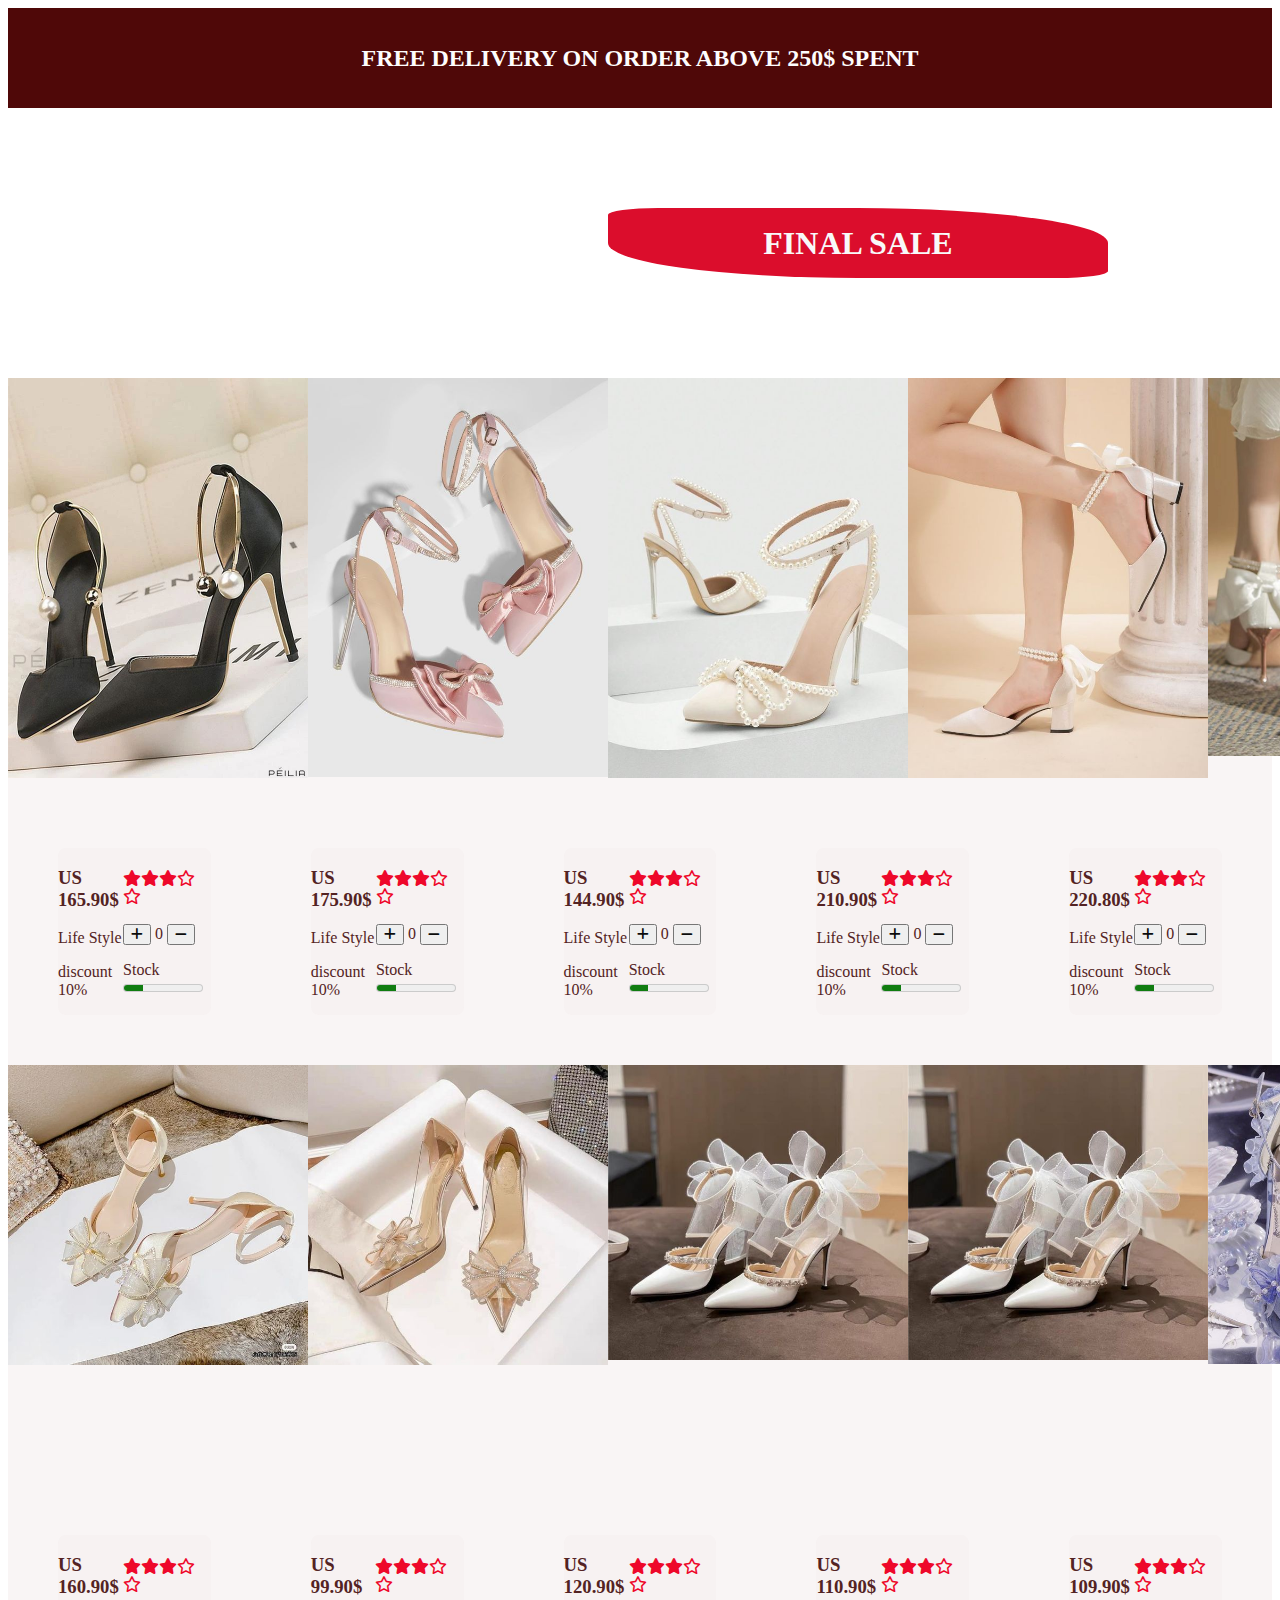
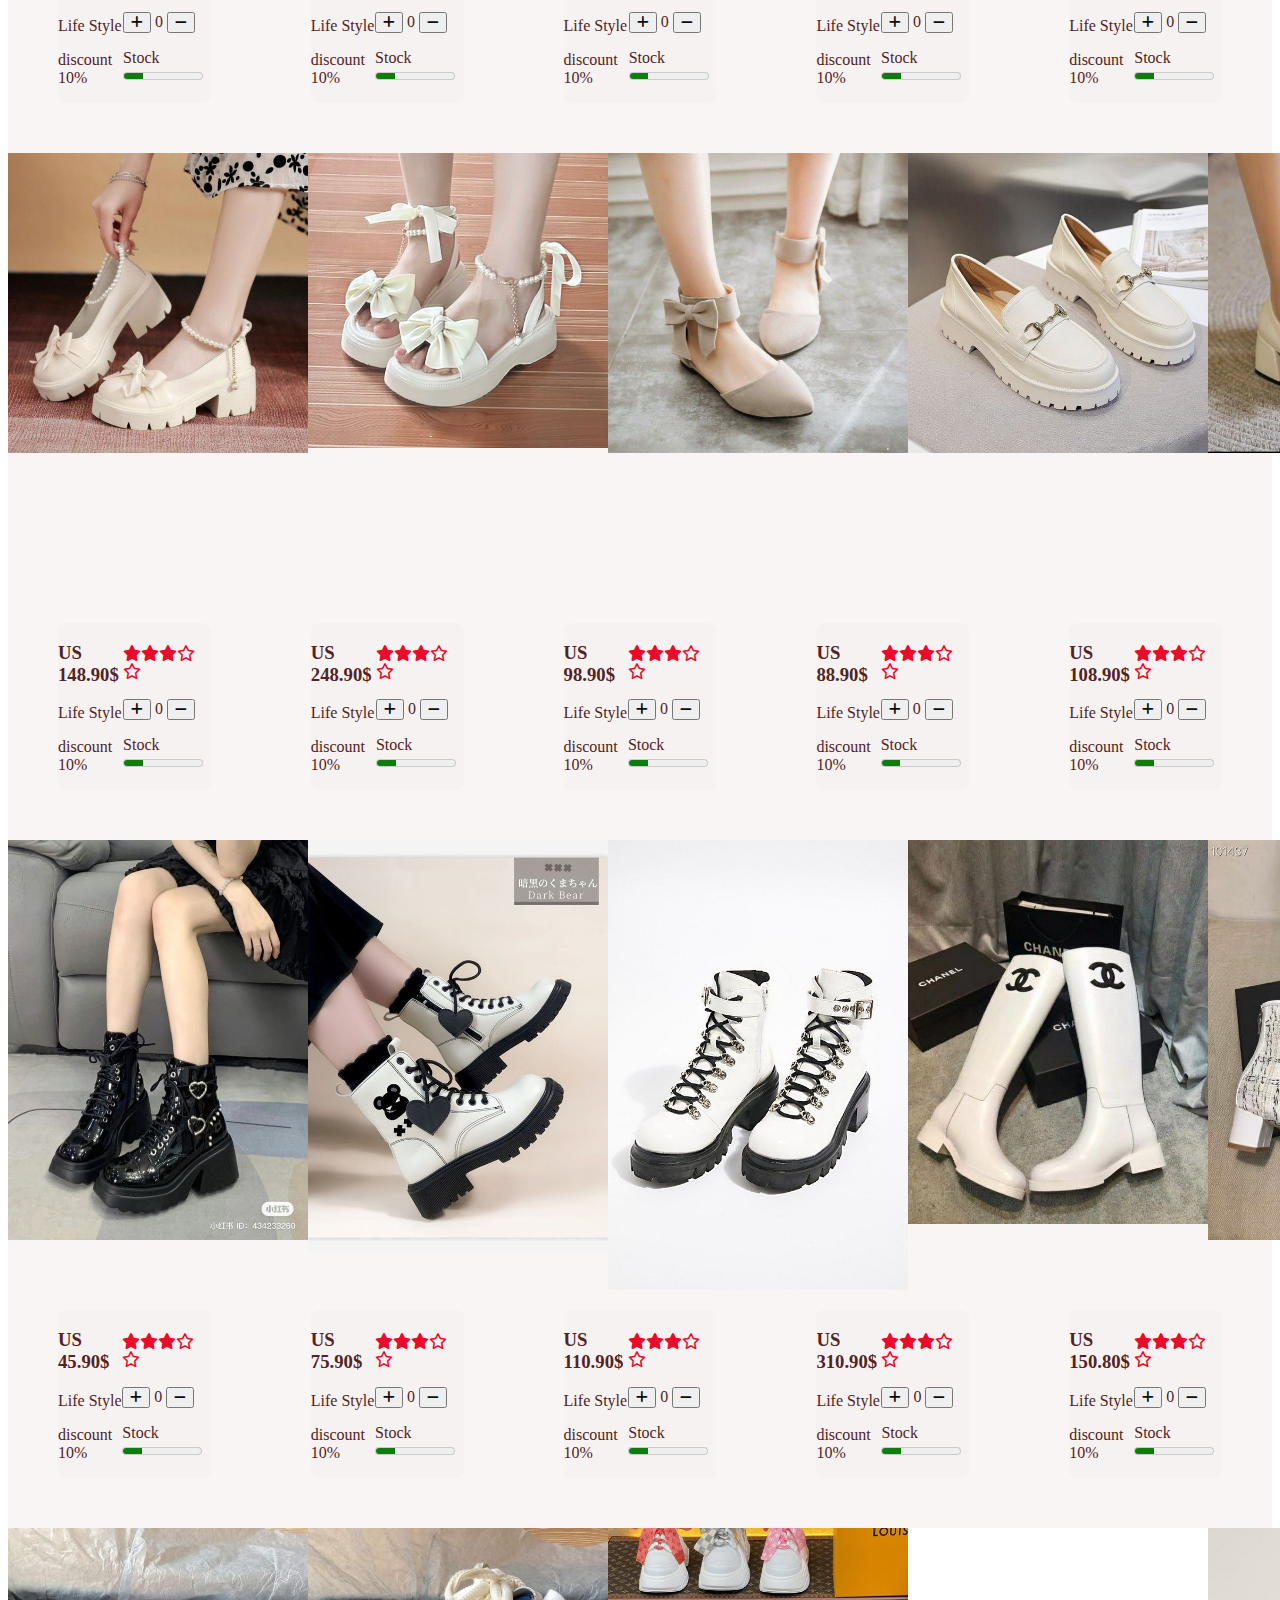
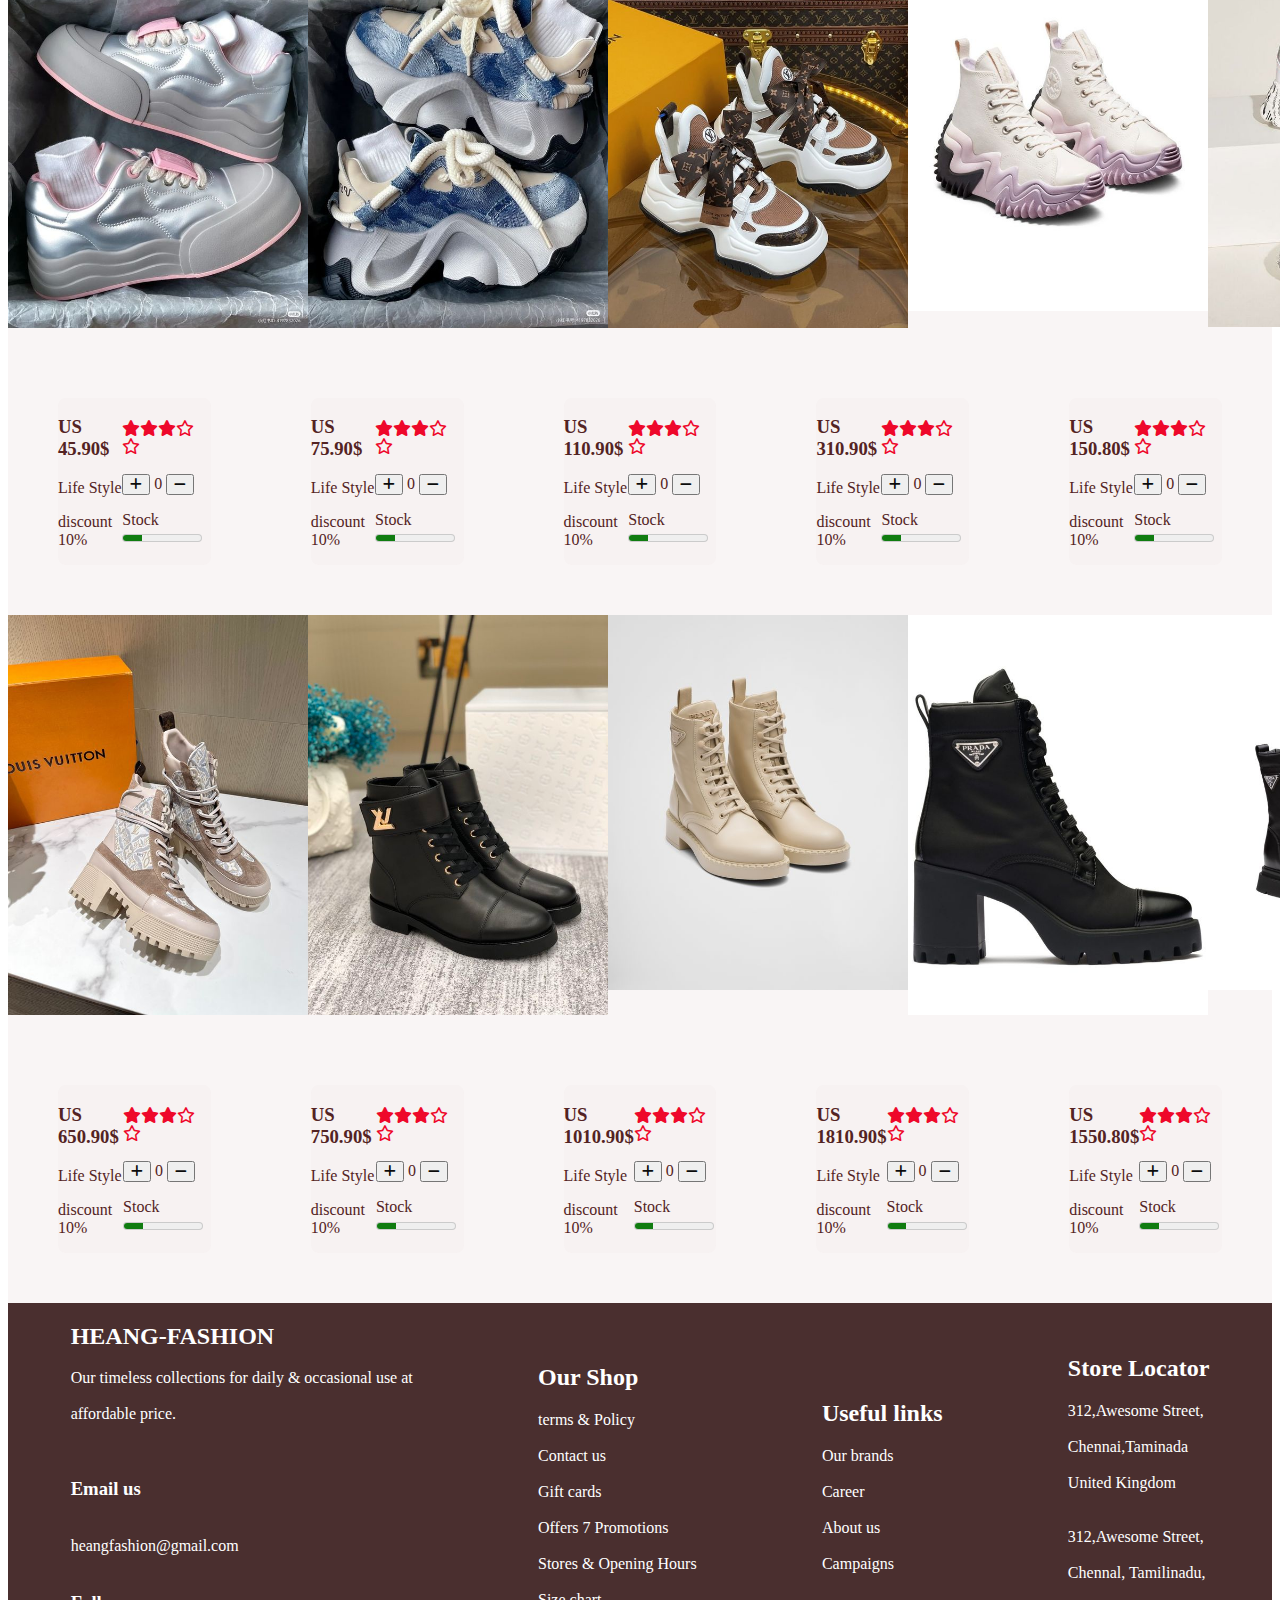
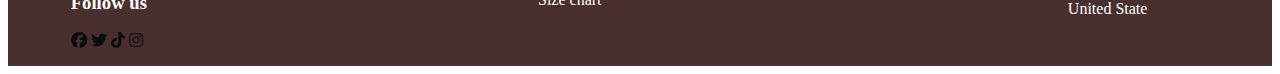
<file: index2.html>
<!DOCTYPE html>
<html lang="en">
<head>
    <meta charset="UTF-8">
    <meta name="viewport" content="width=device-width, initial-scale=1.0">
    <title>Shoes</title>
    <link rel="stylesheet" href="style2.css">
    <link rel="stylesheet" href="https://cdnjs.cloudflare.com/ajax/libs/font-awesome/6.5.2/css/all.min.css">
</head>
<body>
    <section>
        <div id="shop-now"><h2>FREE DELIVERY ON ORDER ABOVE 250$ SPENT</h2></div>   
    </section>
    <section>
        <div class="final-sale">
            <h1>FINAL SALE</h1>
        </div>
    </section>
    <section>
        <div class="swage-image">
            <img src="shoes8.jpg" alt="">
            <img src="shoes1.jpg" alt="">
            <img src="shoes2.jpg" alt="">
            <img src="shoes3.jpg" alt="">
            <img src="shoes4.jpg" alt="">
        </div>
      
    </section>
    <section>
        <div class="text">
            <div class="text-item">
                <div class="price-item">
                    <h3>US 165.90$</h3>
                    <p>Life Style</p>
                    <p>discount 10%</p>
                </div>
                <div id="cal-product">

                    <i class="fa-solid fa-star"></i><i class="fa-solid fa-star"></i><i class="fa-solid fa-star"></i><i class="fa-regular fa-star"></i><i class="fa-regular fa-star"></i><br><br>
                    <div id="btncontainer">
                        <button id="increase"><i class="fa-solid fa-plus"></i></button>
                        <label id="countlabel">0</label>
                        <button id="decrease"><i class="fa-solid fa-minus"></i></button>
                    </div>
                    <p>
                        Stock <meter low="69" high="80" max="100" value="24">A</meter>
                    </p>
                   
                </div>
            </div>
            <div class="text-item">
                <div class="price-item">
                    <h3>US 175.90$</h3>
                    <p>Life Style</p>
                    <p>discount 10%</p>
                </div>
                <div id="cal-product">

                    <i class="fa-solid fa-star"></i><i class="fa-solid fa-star"></i><i class="fa-solid fa-star"></i><i class="fa-regular fa-star"></i><i class="fa-regular fa-star"></i><br><br>
                    <div id="btncontainer">
                        <button id="increase"><i class="fa-solid fa-plus"></i></button>
                        <label id="countlabel">0</label>
                        <button id="decrease"><i class="fa-solid fa-minus"></i></button>
                    </div>
                    <p>
                        Stock <meter low="69" high="80" max="100" value="24">A</meter>
                    </p>
                   
                </div>
            </div>
            <div class="text-item">
                <div class="price-item">
                    <h3>US 144.90$</h3>
                    <p>Life Style</p>
                    <p>discount 10%</p>
                </div>
                <div id="cal-product">

                    <i class="fa-solid fa-star"></i><i class="fa-solid fa-star"></i><i class="fa-solid fa-star"></i><i class="fa-regular fa-star"></i><i class="fa-regular fa-star"></i><br><br>
                    <div id="btncontainer">
                        <button id="increase"><i class="fa-solid fa-plus"></i></button>
                        <label id="countlabel">0</label>
                        <button id="decrease"><i class="fa-solid fa-minus"></i></button>
                    </div>
                    <p>
                        Stock <meter low="69" high="80" max="100" value="24">A</meter>
                    </p>
                   
                </div>
            </div>
            <div class="text-item">
                <div class="price-item">
                    <h3>US 210.90$</h3>
                    <p>Life Style</p>
                    <p>discount 10%</p>
                </div>
                <div id="cal-product">

                    <i class="fa-solid fa-star"></i><i class="fa-solid fa-star"></i><i class="fa-solid fa-star"></i><i class="fa-regular fa-star"></i><i class="fa-regular fa-star"></i><br><br>
                    <div id="btncontainer">
                        <button id="increase"><i class="fa-solid fa-plus"></i></button>
                        <label id="countlabel">0</label>
                        <button id="decrease"><i class="fa-solid fa-minus"></i></button>
                    </div>
                    <p>
                        Stock <meter low="69" high="80" max="100" value="24">A</meter>
                    </p>
                   
                </div>
            </div>
            <div class="text-item">
                <div class="price-item">
                    <h3>US 220.80$</h3>
                    <p>Life Style</p>
                    <p>discount 10%</p>
                </div>
                <div id="cal-product">

                    <i class="fa-solid fa-star"></i><i class="fa-solid fa-star"></i><i class="fa-solid fa-star"></i><i class="fa-regular fa-star"></i><i class="fa-regular fa-star"></i><br><br>
                    <div id="btncontainer">
                        <button id="increase"><i class="fa-solid fa-plus"></i></button>
                        <label id="countlabel">0</label>
                        <button id="decrease"><i class="fa-solid fa-minus"></i></button>
                    </div>
                    <p>
                        Stock <meter low="69" high="80" max="100" value="24">A</meter>
                    </p>
                   
                </div>
            </div>
        </div>
    </section>
    <section>
        <div class="swage-image">
            <img src="shoes5.jpg" alt="">
            <img src="shoes6.jpg" alt="">
            <img src="sho1.jpg" alt="">
            <img src="sho1.jpg" alt="">
            <img src="shooo.jpg" alt="">
        </div>
      
    </section>
    <section>
        <div class="text">
            <div class="text-item">
                <div class="price-item">
                    <h3>US 160.90$</h3>
                    <p>Life Style</p>
                    <p>discount 10%</p>
                </div>
                <div id="cal-product">

                    <i class="fa-solid fa-star"></i><i class="fa-solid fa-star"></i><i class="fa-solid fa-star"></i><i class="fa-regular fa-star"></i><i class="fa-regular fa-star"></i><br><br>
                    <div id="btncontainer">
                        <button id="increase"><i class="fa-solid fa-plus"></i></button>
                        <label id="countlabel">0</label>
                        <button id="decrease"><i class="fa-solid fa-minus"></i></button>
                    </div>
                    <p>
                        Stock <meter low="69" high="80" max="100" value="24">A</meter>
                    </p>
                   
                </div>
            </div>
            <div class="text-item">
                <div class="price-item">
                    <h3>US 99.90$</h3>
                    <p>Life Style</p>
                    <p>discount 10%</p>
                </div>
                <div id="cal-product">

                    <i class="fa-solid fa-star"></i><i class="fa-solid fa-star"></i><i class="fa-solid fa-star"></i><i class="fa-regular fa-star"></i><i class="fa-regular fa-star"></i><br><br>
                    <div id="btncontainer">
                        <button id="increase"><i class="fa-solid fa-plus"></i></button>
                        <label id="countlabel">0</label>
                        <button id="decrease"><i class="fa-solid fa-minus"></i></button>
                    </div>
                    <p>
                        Stock <meter low="69" high="80" max="100" value="24">A</meter>
                    </p>
                   
                </div>
            </div>
            <div class="text-item">
                <div class="price-item">
                    <h3>US 120.90$</h3>
                    <p>Life Style</p>
                    <p>discount 10%</p>
                </div>
                <div id="cal-product">

                    <i class="fa-solid fa-star"></i><i class="fa-solid fa-star"></i><i class="fa-solid fa-star"></i><i class="fa-regular fa-star"></i><i class="fa-regular fa-star"></i><br><br>
                    <div id="btncontainer">
                        <button id="increase"><i class="fa-solid fa-plus"></i></button>
                        <label id="countlabel">0</label>
                        <button id="decrease"><i class="fa-solid fa-minus"></i></button>
                    </div>
                    <p>
                        Stock <meter low="69" high="80" max="100" value="24">A</meter>
                    </p>
                   
                </div>
            </div>
            <div class="text-item">
                <div class="price-item">
                    <h3>US 110.90$</h3>
                    <p>Life Style</p>
                    <p>discount 10%</p>
                </div>
                <div id="cal-product">

                    <i class="fa-solid fa-star"></i><i class="fa-solid fa-star"></i><i class="fa-solid fa-star"></i><i class="fa-regular fa-star"></i><i class="fa-regular fa-star"></i><br><br>
                    <div id="btncontainer">
                        <button id="increase"><i class="fa-solid fa-plus"></i></button>
                        <label id="countlabel">0</label>
                        <button id="decrease"><i class="fa-solid fa-minus"></i></button>
                    </div>
                    <p>
                        Stock <meter low="69" high="80" max="100" value="24">A</meter>
                    </p>
                   
                </div>
            </div>
            <div class="text-item">
                <div class="price-item">
                    <h3>US 109.90$</h3>
                    <p>Life Style</p>
                    <p>discount 10%</p>
                </div>
                <div id="cal-product">

                    <i class="fa-solid fa-star"></i><i class="fa-solid fa-star"></i><i class="fa-solid fa-star"></i><i class="fa-regular fa-star"></i><i class="fa-regular fa-star"></i><br><br>
                    <div id="btncontainer">
                        <button id="increase"><i class="fa-solid fa-plus"></i></button>
                        <label id="countlabel">0</label>
                        <button id="decrease"><i class="fa-solid fa-minus"></i></button>
                    </div>
                    <p>
                        Stock <meter low="69" high="80" max="100" value="24">A</meter>
                    </p>
                   
                </div>
            </div>
        </div>
    </section>
    <section>
        <div class="swage-image">
            <img src="bata.jpg" alt="">
            <img src="bata1.jpg" alt="">
            <img src="bata6.jpg" alt="">
            <img src="bat4.jpg" alt="">
            <img src="bata4.jpg" alt="">
        </div>
      
    </section>
    <section>
        <div class="text">
            <div class="text-item">
                <div class="price-item">
                    <h3>US 148.90$</h3>
                    <p>Life Style</p>
                    <p>discount 10%</p>
                </div>
                <div id="cal-product">

                    <i class="fa-solid fa-star"></i><i class="fa-solid fa-star"></i><i class="fa-solid fa-star"></i><i class="fa-regular fa-star"></i><i class="fa-regular fa-star"></i><br><br>
                    <div id="btncontainer">
                        <button id="increase"><i class="fa-solid fa-plus"></i></button>
                        <label id="countlabel">0</label>
                        <button id="decrease"><i class="fa-solid fa-minus"></i></button>
                    </div>
                    <p>
                        Stock <meter low="69" high="80" max="100" value="24">A</meter>
                    </p>
                   
                </div>
            </div>
            <div class="text-item">
                <div class="price-item">
                    <h3>US 248.90$</h3>
                    <p>Life Style</p>
                    <p>discount 10%</p>
                </div>
                <div id="cal-product">

                    <i class="fa-solid fa-star"></i><i class="fa-solid fa-star"></i><i class="fa-solid fa-star"></i><i class="fa-regular fa-star"></i><i class="fa-regular fa-star"></i><br><br>
                    <div id="btncontainer">
                        <button id="increase"><i class="fa-solid fa-plus"></i></button>
                        <label id="countlabel">0</label>
                        <button id="decrease"><i class="fa-solid fa-minus"></i></button>
                    </div>
                    <p>
                        Stock <meter low="69" high="80" max="100" value="24">A</meter>
                    </p>
                   
                </div>
            </div>
            <div class="text-item">
                <div class="price-item">
                    <h3>US 98.90$</h3>
                    <p>Life Style</p>
                    <p>discount 10%</p>
                </div>
                <div id="cal-product">

                    <i class="fa-solid fa-star"></i><i class="fa-solid fa-star"></i><i class="fa-solid fa-star"></i><i class="fa-regular fa-star"></i><i class="fa-regular fa-star"></i><br><br>
                    <div id="btncontainer">
                        <button id="increase"><i class="fa-solid fa-plus"></i></button>
                        <label id="countlabel">0</label>
                        <button id="decrease"><i class="fa-solid fa-minus"></i></button>
                    </div>
                    <p>
                        Stock <meter low="69" high="80" max="100" value="24">A</meter>
                    </p>
                   
                </div>
            </div>
            <div class="text-item">
                <div class="price-item">
                    <h3>US 88.90$</h3>
                    <p>Life Style</p>
                    <p>discount 10%</p>
                </div>
                <div id="cal-product">

                    <i class="fa-solid fa-star"></i><i class="fa-solid fa-star"></i><i class="fa-solid fa-star"></i><i class="fa-regular fa-star"></i><i class="fa-regular fa-star"></i><br><br>
                    <div id="btncontainer">
                        <button id="increase"><i class="fa-solid fa-plus"></i></button>
                        <label id="countlabel">0</label>
                        <button id="decrease"><i class="fa-solid fa-minus"></i></button>
                    </div>
                    <p>
                        Stock <meter low="69" high="80" max="100" value="24">A</meter>
                    </p>
                   
                </div>
            </div>
            <div class="text-item">
                <div class="price-item">
                    <h3>US 108.90$</h3>
                    <p>Life Style</p>
                    <p>discount 10%</p>
                </div>
                <div id="cal-product">

                    <i class="fa-solid fa-star"></i><i class="fa-solid fa-star"></i><i class="fa-solid fa-star"></i><i class="fa-regular fa-star"></i><i class="fa-regular fa-star"></i><br><br>
                    <div id="btncontainer">
                        <button id="increase"><i class="fa-solid fa-plus"></i></button>
                        <label id="countlabel">0</label>
                        <button id="decrease"><i class="fa-solid fa-minus"></i></button>
                    </div>
                    <p>
                        Stock <meter low="69" high="80" max="100" value="24">A</meter>
                    </p>
                   
                </div>
            </div>
        </div>
    </section>
    <section>
        <div class="swage-image">
            <img src="pata01.jpg" alt="">
            <img src="pata2.jpg" alt="">
            <img src="pata02.jpg" alt="">
            <img src="pata04.jpg" alt="">
            <img src="pata06.jpg" alt="">
        </div>
      
    </section>
    <section>
        <div class="text">
            <div class="text-item">
                <div class="price-item">
                    <h3>US 45.90$</h3>
                    <p>Life Style</p>
                    <p>discount 10%</p>
                </div>
                <div id="cal-product">

                    <i class="fa-solid fa-star"></i><i class="fa-solid fa-star"></i><i class="fa-solid fa-star"></i><i class="fa-regular fa-star"></i><i class="fa-regular fa-star"></i><br><br>
                    <div id="btncontainer">
                        <button id="increase"><i class="fa-solid fa-plus"></i></button>
                        <label id="countlabel">0</label>
                        <button id="decrease"><i class="fa-solid fa-minus"></i></button>
                    </div>
                    <p>
                        Stock <meter low="69" high="80" max="100" value="24">A</meter>
                    </p>
                   
                </div>
            </div>
            <div class="text-item">
                <div class="price-item">
                    <h3>US 75.90$</h3>
                    <p>Life Style</p>
                    <p>discount 10%</p>
                </div>
                <div id="cal-product">

                    <i class="fa-solid fa-star"></i><i class="fa-solid fa-star"></i><i class="fa-solid fa-star"></i><i class="fa-regular fa-star"></i><i class="fa-regular fa-star"></i><br><br>
                    <div id="btncontainer">
                        <button id="increase"><i class="fa-solid fa-plus"></i></button>
                        <label id="countlabel">0</label>
                        <button id="decrease"><i class="fa-solid fa-minus"></i></button>
                    </div>
                    <p>
                        Stock <meter low="69" high="80" max="100" value="24">A</meter>
                    </p>
                   
                </div>
            </div>
            <div class="text-item">
                <div class="price-item">
                    <h3>US 110.90$</h3>
                    <p>Life Style</p>
                    <p>discount 10%</p>
                </div>
                <div id="cal-product">

                    <i class="fa-solid fa-star"></i><i class="fa-solid fa-star"></i><i class="fa-solid fa-star"></i><i class="fa-regular fa-star"></i><i class="fa-regular fa-star"></i><br><br>
                    <div id="btncontainer">
                        <button id="increase"><i class="fa-solid fa-plus"></i></button>
                        <label id="countlabel">0</label>
                        <button id="decrease"><i class="fa-solid fa-minus"></i></button>
                    </div>
                    <p>
                        Stock <meter low="69" high="80" max="100" value="24">A</meter>
                    </p>
                   
                </div>
            </div>
            <div class="text-item">
                <div class="price-item">
                    <h3>US 310.90$</h3>
                    <p>Life Style</p>
                    <p>discount 10%</p>
                </div>
                <div id="cal-product">

                    <i class="fa-solid fa-star"></i><i class="fa-solid fa-star"></i><i class="fa-solid fa-star"></i><i class="fa-regular fa-star"></i><i class="fa-regular fa-star"></i><br><br>
                    <div id="btncontainer">
                        <button id="increase"><i class="fa-solid fa-plus"></i></button>
                        <label id="countlabel">0</label>
                        <button id="decrease"><i class="fa-solid fa-minus"></i></button>
                    </div>
                    <p>
                        Stock <meter low="69" high="80" max="100" value="24">A</meter>
                    </p>
                   
                </div>
            </div>
            <div class="text-item">
                <div class="price-item">
                    <h3>US 150.80$</h3>
                    <p>Life Style</p>
                    <p>discount 10%</p>
                </div>
                <div id="cal-product">

                    <i class="fa-solid fa-star"></i><i class="fa-solid fa-star"></i><i class="fa-solid fa-star"></i><i class="fa-regular fa-star"></i><i class="fa-regular fa-star"></i><br><br>
                    <div id="btncontainer">
                        <button id="increase"><i class="fa-solid fa-plus"></i></button>
                        <label id="countlabel">0</label>
                        <button id="decrease"><i class="fa-solid fa-minus"></i></button>
                    </div>
                    <p>
                        Stock <meter low="69" high="80" max="100" value="24">A</meter>
                    </p>
                   
                </div>
            </div>
        </div>
    </section>
    <section>
        <div class="swage-image">
            <img src="pat1.jpg" alt="">
            <img src="pat2.jpg" alt="">
            <img src="pat03.jpg" alt="">
            <img src="pat04.jpg" alt="">
            <img src="pat05.jpg" alt="">
        </div>
      
    </section>
    <section>
        <div class="text">
            <div class="text-item">
                <div class="price-item">
                    <h3>US 45.90$</h3>
                    <p>Life Style</p>
                    <p>discount 10%</p>
                </div>
                <div id="cal-product">

                    <i class="fa-solid fa-star"></i><i class="fa-solid fa-star"></i><i class="fa-solid fa-star"></i><i class="fa-regular fa-star"></i><i class="fa-regular fa-star"></i><br><br>
                    <div id="btncontainer">
                        <button id="increase"><i class="fa-solid fa-plus"></i></button>
                        <label id="countlabel">0</label>
                        <button id="decrease"><i class="fa-solid fa-minus"></i></button>
                    </div>
                    <p>
                        Stock <meter low="69" high="80" max="100" value="24">A</meter>
                    </p>
                   
                </div>
            </div>
            <div class="text-item">
                <div class="price-item">
                    <h3>US 75.90$</h3>
                    <p>Life Style</p>
                    <p>discount 10%</p>
                </div>
                <div id="cal-product">

                    <i class="fa-solid fa-star"></i><i class="fa-solid fa-star"></i><i class="fa-solid fa-star"></i><i class="fa-regular fa-star"></i><i class="fa-regular fa-star"></i><br><br>
                    <div id="btncontainer">
                        <button id="increase"><i class="fa-solid fa-plus"></i></button>
                        <label id="countlabel">0</label>
                        <button id="decrease"><i class="fa-solid fa-minus"></i></button>
                    </div>
                    <p>
                        Stock <meter low="69" high="80" max="100" value="24">A</meter>
                    </p>
                   
                </div>
            </div>
            <div class="text-item">
                <div class="price-item">
                    <h3>US 110.90$</h3>
                    <p>Life Style</p>
                    <p>discount 10%</p>
                </div>
                <div id="cal-product">

                    <i class="fa-solid fa-star"></i><i class="fa-solid fa-star"></i><i class="fa-solid fa-star"></i><i class="fa-regular fa-star"></i><i class="fa-regular fa-star"></i><br><br>
                    <div id="btncontainer">
                        <button id="increase"><i class="fa-solid fa-plus"></i></button>
                        <label id="countlabel">0</label>
                        <button id="decrease"><i class="fa-solid fa-minus"></i></button>
                    </div>
                    <p>
                        Stock <meter low="69" high="80" max="100" value="24">A</meter>
                    </p>
                   
                </div>
            </div>
            <div class="text-item">
                <div class="price-item">
                    <h3>US 310.90$</h3>
                    <p>Life Style</p>
                    <p>discount 10%</p>
                </div>
                <div id="cal-product">

                    <i class="fa-solid fa-star"></i><i class="fa-solid fa-star"></i><i class="fa-solid fa-star"></i><i class="fa-regular fa-star"></i><i class="fa-regular fa-star"></i><br><br>
                    <div id="btncontainer">
                        <button id="increase"><i class="fa-solid fa-plus"></i></button>
                        <label id="countlabel">0</label>
                        <button id="decrease"><i class="fa-solid fa-minus"></i></button>
                    </div>
                    <p>
                        Stock <meter low="69" high="80" max="100" value="24">A</meter>
                    </p>
                   
                </div>
            </div>
            <div class="text-item">
                <div class="price-item">
                    <h3>US 150.80$</h3>
                    <p>Life Style</p>
                    <p>discount 10%</p>
                </div>
                <div id="cal-product">

                    <i class="fa-solid fa-star"></i><i class="fa-solid fa-star"></i><i class="fa-solid fa-star"></i><i class="fa-regular fa-star"></i><i class="fa-regular fa-star"></i><br><br>
                    <div id="btncontainer">
                        <button id="increase"><i class="fa-solid fa-plus"></i></button>
                        <label id="countlabel">0</label>
                        <button id="decrease"><i class="fa-solid fa-minus"></i></button>
                    </div>
                    <p>
                        Stock <meter low="69" high="80" max="100" value="24">A</meter>
                    </p>
                   
                </div>
            </div>
        </div>
    </section>
    <section>
        <div class="swage-image">
            <img src="pat6.jpg" alt="">
            <img src="pat4.jpg" alt="">
            <img src="pat9.jpg" alt="">
            <img src="pat7.jpg" alt="">
            <img src="pat8.jpg" alt="">
        </div>
      
    </section>
    <section>
        <div class="text">
            <div class="text-item">
                <div class="price-item">
                    <h3>US 650.90$</h3>
                    <p>Life Style</p>
                    <p>discount 10%</p>
                </div>
                <div id="cal-product">

                    <i class="fa-solid fa-star"></i><i class="fa-solid fa-star"></i><i class="fa-solid fa-star"></i><i class="fa-regular fa-star"></i><i class="fa-regular fa-star"></i><br><br>
                    <div id="btncontainer">
                        <button id="increase"><i class="fa-solid fa-plus"></i></button>
                        <label id="countlabel">0</label>
                        <button id="decrease"><i class="fa-solid fa-minus"></i></button>
                    </div>
                    <p>
                        Stock <meter low="69" high="80" max="100" value="24">A</meter>
                    </p>
                   
                </div>
            </div>
            <div class="text-item">
                <div class="price-item">
                    <h3>US 750.90$</h3>
                    <p>Life Style</p>
                    <p>discount 10%</p>
                </div>
                <div id="cal-product">

                    <i class="fa-solid fa-star"></i><i class="fa-solid fa-star"></i><i class="fa-solid fa-star"></i><i class="fa-regular fa-star"></i><i class="fa-regular fa-star"></i><br><br>
                    <div id="btncontainer">
                        <button id="increase"><i class="fa-solid fa-plus"></i></button>
                        <label id="countlabel">0</label>
                        <button id="decrease"><i class="fa-solid fa-minus"></i></button>
                    </div>
                    <p>
                        Stock <meter low="69" high="80" max="100" value="24">A</meter>
                    </p>
                   
                </div>
            </div>
            <div class="text-item">
                <div class="price-item">
                    <h3>US 1010.90$</h3>
                    <p>Life Style</p>
                    <p>discount 10%</p>
                </div>
                <div id="cal-product">

                    <i class="fa-solid fa-star"></i><i class="fa-solid fa-star"></i><i class="fa-solid fa-star"></i><i class="fa-regular fa-star"></i><i class="fa-regular fa-star"></i><br><br>
                    <div id="btncontainer">
                        <button id="increase"><i class="fa-solid fa-plus"></i></button>
                        <label id="countlabel">0</label>
                        <button id="decrease"><i class="fa-solid fa-minus"></i></button>
                    </div>
                    <p>
                        Stock <meter low="69" high="80" max="100" value="24">A</meter>
                    </p>
                   
                </div>
            </div>
            <div class="text-item">
                <div class="price-item">
                    <h3>US 1810.90$</h3>
                    <p>Life Style</p>
                    <p>discount 10%</p>
                </div>
                <div id="cal-product">

                    <i class="fa-solid fa-star"></i><i class="fa-solid fa-star"></i><i class="fa-solid fa-star"></i><i class="fa-regular fa-star"></i><i class="fa-regular fa-star"></i><br><br>
                    <div id="btncontainer">
                        <button id="increase"><i class="fa-solid fa-plus"></i></button>
                        <label id="countlabel">0</label>
                        <button id="decrease"><i class="fa-solid fa-minus"></i></button>
                    </div>
                    <p>
                        Stock <meter low="69" high="80" max="100" value="24">A</meter>
                    </p>
                   
                </div>
            </div>
            <div class="text-item">
                <div class="price-item">
                    <h3>US 1550.80$</h3>
                    <p>Life Style</p>
                    <p>discount 10%</p>
                </div>
                <div id="cal-product">

                    <i class="fa-solid fa-star"></i><i class="fa-solid fa-star"></i><i class="fa-solid fa-star"></i><i class="fa-regular fa-star"></i><i class="fa-regular fa-star"></i><br><br>
                    <div id="btncontainer">
                        <button id="increase"><i class="fa-solid fa-plus"></i></button>
                        <label id="countlabel">0</label>
                        <button id="decrease"><i class="fa-solid fa-minus"></i></button>
                    </div>
                    <p>
                        Stock <meter low="69" high="80" max="100" value="24">A</meter>
                    </p>
                   
                </div>
            </div>
        </div>
    </section>
    <section>
        <div class="below">
             <div class="text-below">
                <h2>HEANG-FASHION</h2>
                <p>Our timeless collections for daily & occasional use at <br><br>affordable price.
                    <br><br><br><h3>Email us</h3><br>heangfashion@gmail.com <br><br><h3>Follow us <br>
                    </h3>
                    <div class="icon">
                        <a href=""><i class="fa-brands fa-facebook"></i></a>
                        <a href=""><i class="fa-brands fa-twitter"></i></a>
                        <a href=""><i class="fa-brands fa-tiktok"></i></a>
                        <a href=""><i class="fa-brands fa-instagram"></i></a>
                    </div>
                </p>
            </div>
            <div class="text-below">
                <h2>Our Shop</h2>
                <p>terms & Policy <br><br>Contact us <br><br>Gift cards
                <br><br>Offers 7 Promotions <br><br>Stores & Opening Hours <br><br>Size chart
            </p>
            </div>
            <div class="text-below">
                <h2>Useful links</h2>
                <p>Our brands <br><br>Career <br><br>About us <br><br>Campaigns</p>
            </div>
            <div class="text-below">
                <h2>Store Locator</h2>
                <p>312,Awesome Street, <br><br>Chennai,Taminada <br><br>United Kingdom  <br><br><br>312,Awesome Street, <br><br>Chennal, Tamilinadu, <br><br>United State</p>
            </div>
        </div>
        
    </section>

   <script src="index2.js"></script> 
</body>
</html>
</file>
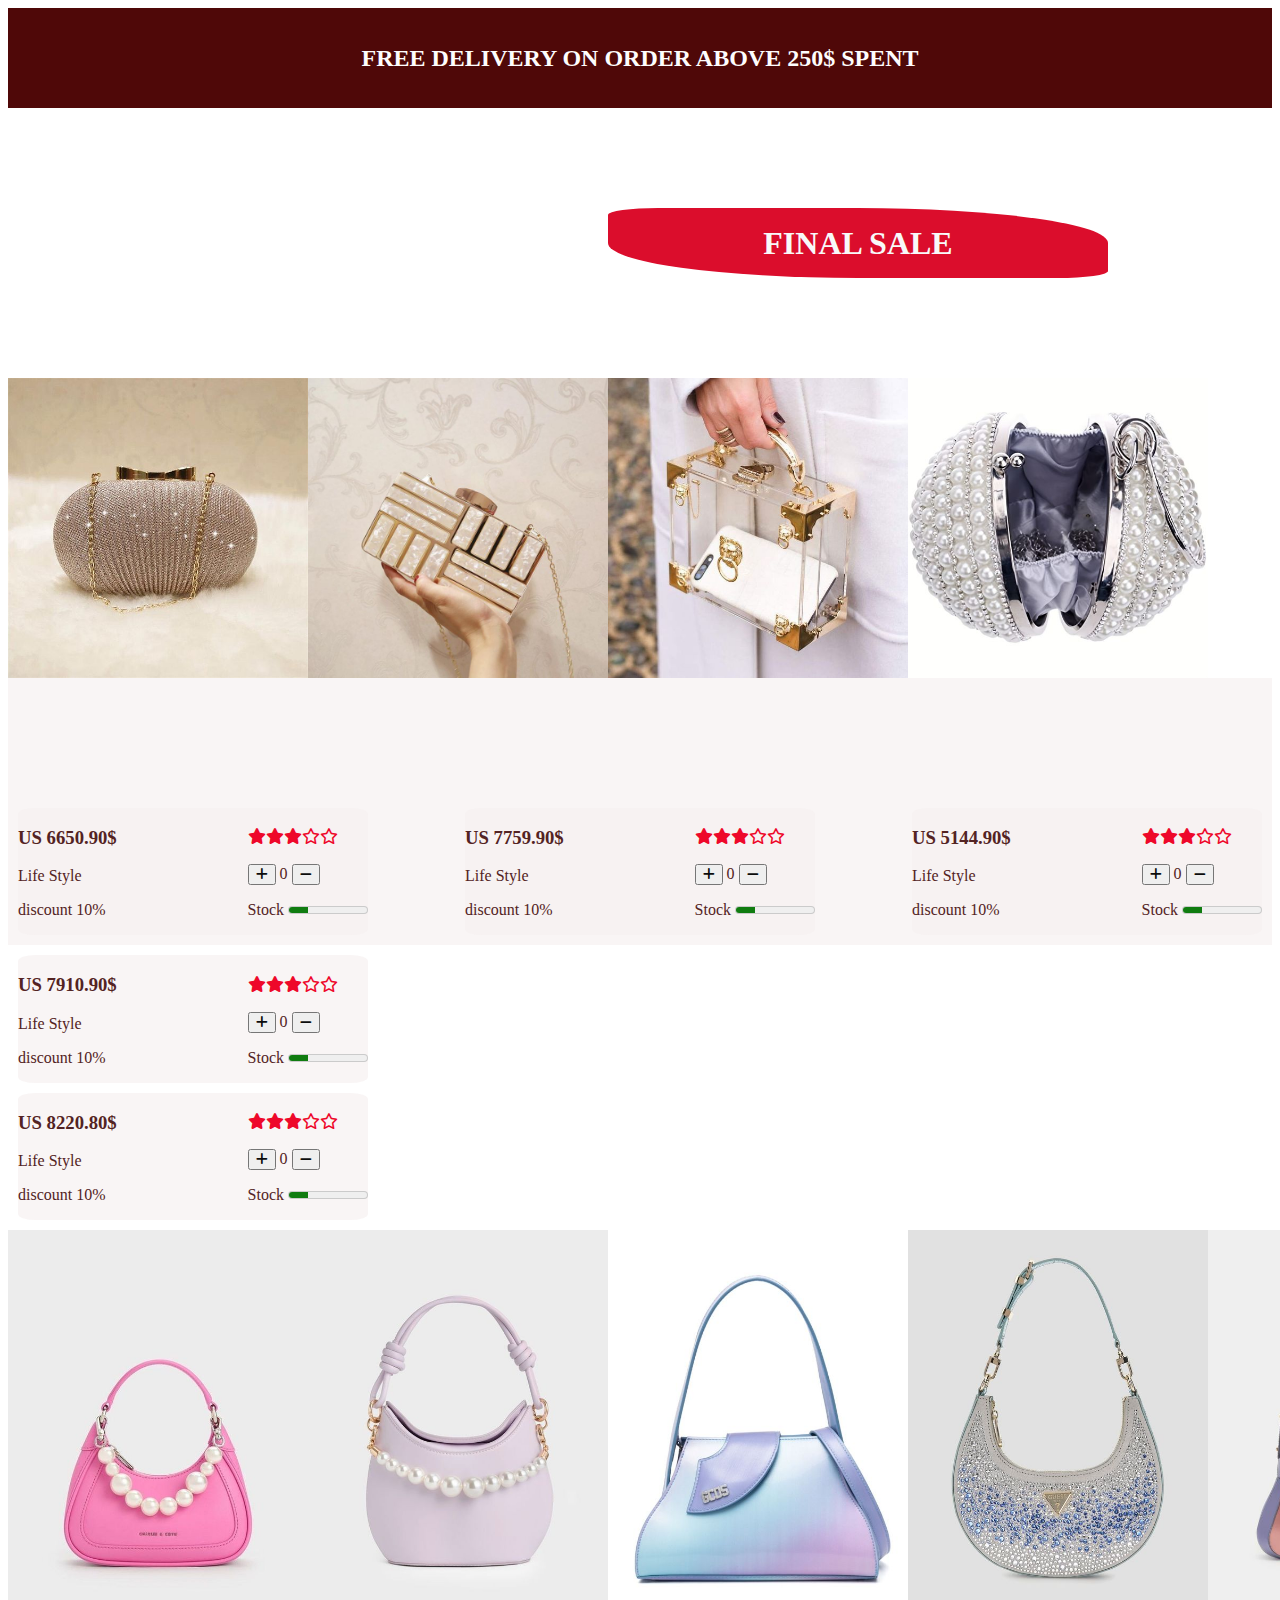
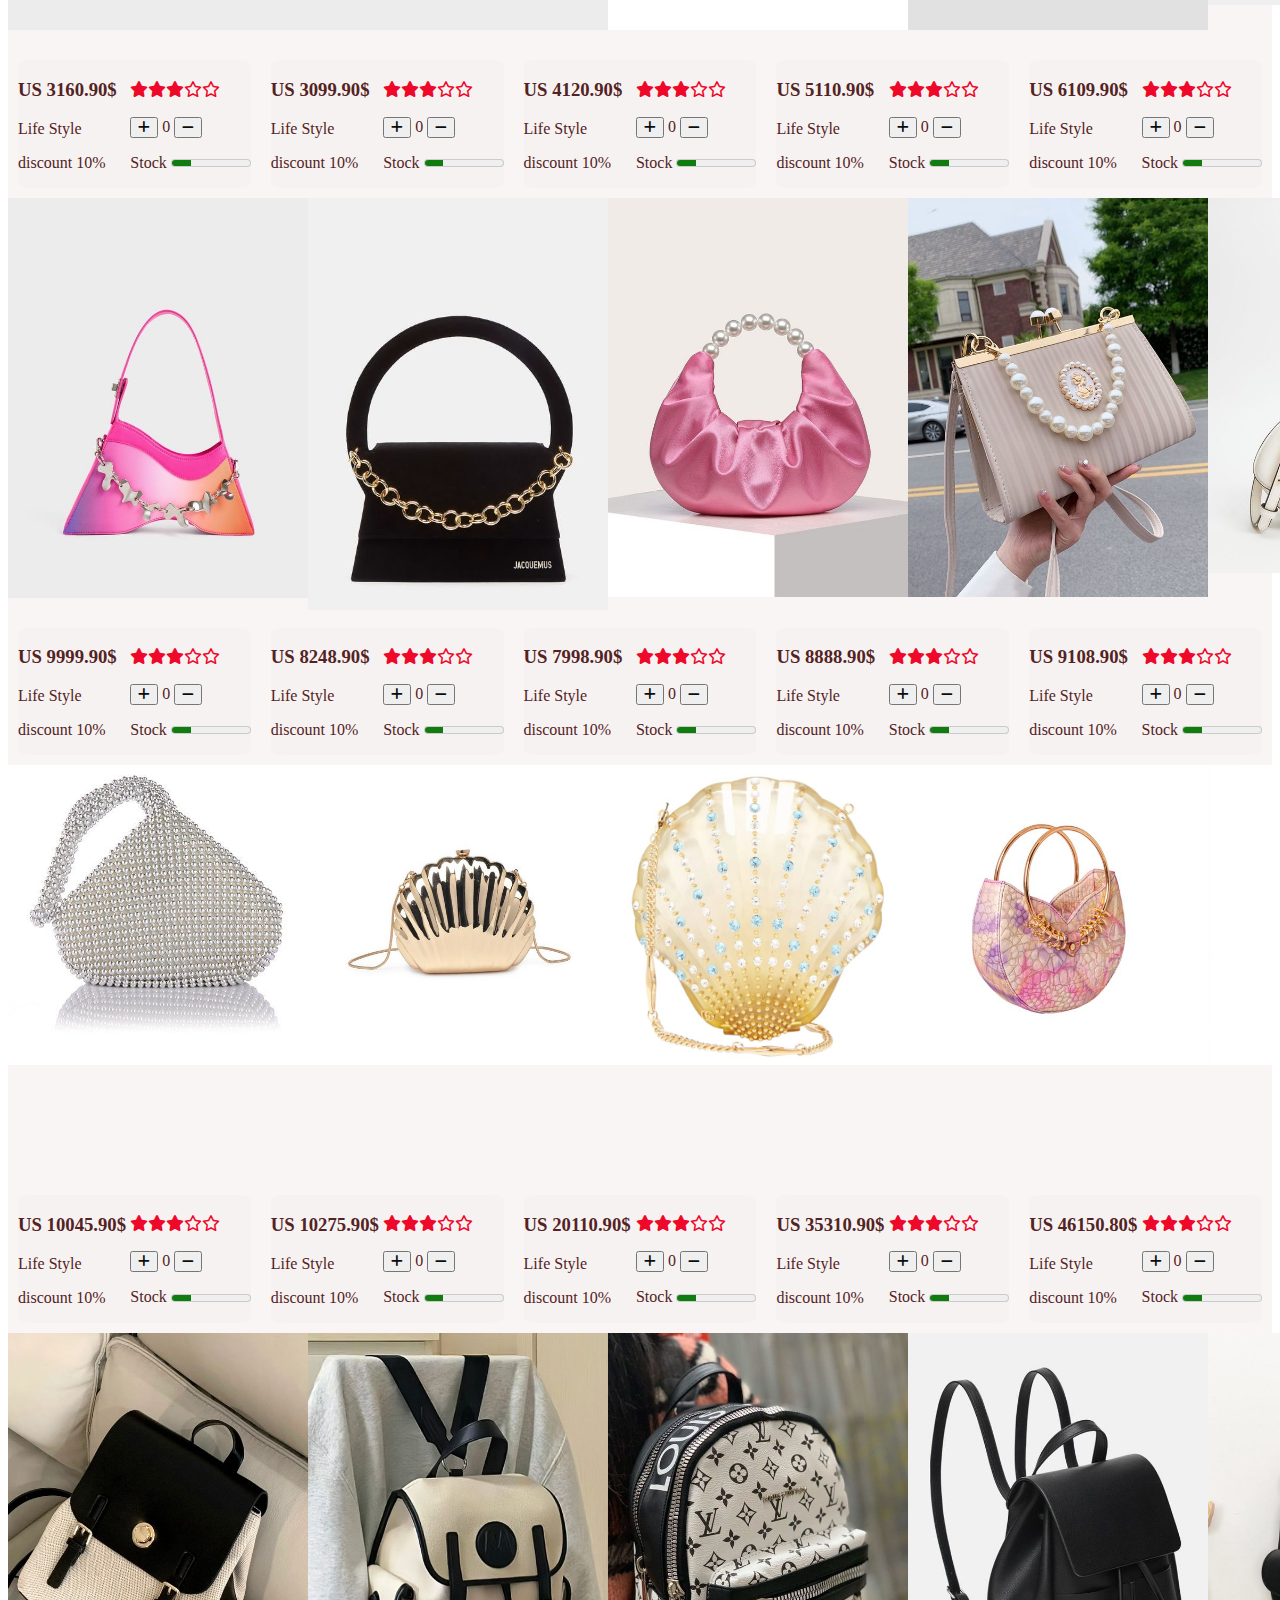
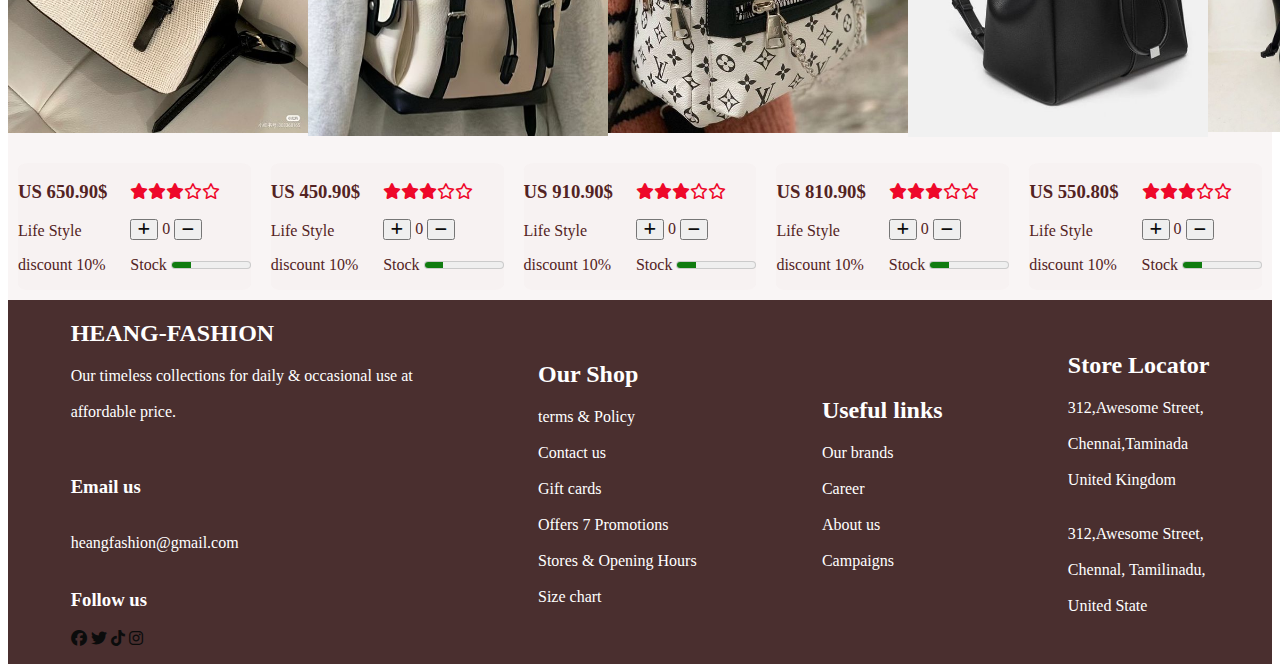
<file: index3.html>
<!DOCTYPE html>
<html lang="en">
<head>
    <meta charset="UTF-8">
    <meta name="viewport" content="width=device-width, initial-scale=1.0">
    <title>Bage-Brand</title>
    <link rel="stylesheet" href="style3.css">
    <link rel="stylesheet" href="https://cdnjs.cloudflare.com/ajax/libs/font-awesome/6.5.2/css/all.min.css">
</head>
<body>
    <section>
        <div id="shop-now"><h2>FREE DELIVERY ON ORDER ABOVE 250$ SPENT</h2></div>   
    </section>
    <section>
        <div class="final-sale">
            <h1>FINAL SALE</h1>
        </div>
    </section>
    <section>
        <div class="swage-image">
            <img src="bage12.jpg" alt="">
            <img src="bage13.jpg" alt="">
            <img src="bage14.jpg" alt="">
            <img src="bage17.jpg" alt="">
            <img src="bage18.jpg" alt="">
        </div>
      
    </section>
    <section>
        <div class="text">
            <div class="text-item">
                <div class="price-item">
                    <h3>US 6650.90$</h3>
                    <p>Life Style</p>
                    <p>discount 10%</p>
                </div>
                <div id="cal-product">

                    <i class="fa-solid fa-star"></i><i class="fa-solid fa-star"></i><i class="fa-solid fa-star"></i><i class="fa-regular fa-star"></i><i class="fa-regular fa-star"></i><br><br>
                    <div id="btncontainer">
                        <button id="increase"><i class="fa-solid fa-plus"></i></button>
                        <label id="countlabel">0</label>
                        <button id="decrease"><i class="fa-solid fa-minus"></i></button>
                    </div>
                    <p>
                        Stock <meter low="69" high="80" max="100" value="24">A</meter>
                    </p>
                   
                </div>
            </div>
            <div class="text-item">
                <div class="price-item">
                    <h3>US 7759.90$</h3>
                    <p>Life Style</p>
                    <p>discount 10%</p>
                </div>
                <div id="cal-product">

                    <i class="fa-solid fa-star"></i><i class="fa-solid fa-star"></i><i class="fa-solid fa-star"></i><i class="fa-regular fa-star"></i><i class="fa-regular fa-star"></i><br><br>
                    <div id="btncontainer">
                        <button id="increase"><i class="fa-solid fa-plus"></i></button>
                        <label id="countlabel">0</label>
                        <button id="decrease"><i class="fa-solid fa-minus"></i></button>
                    </div>
                    <p>
                        Stock <meter low="69" high="80" max="100" value="24">A</meter>
                    </p>
                   
                </div>
            </div>
            <div class="text-item">
                <div class="price-item">
                    <h3>US 5144.90$</h3>
                    <p>Life Style</p>
                    <p>discount 10%</p>
                </div>
                <div id="cal-product">

                    <i class="fa-solid fa-star"></i><i class="fa-solid fa-star"></i><i class="fa-solid fa-star"></i><i class="fa-regular fa-star"></i><i class="fa-regular fa-star"></i><br><br>
                    <div id="btncontainer">
                        <button id="increase"><i class="fa-solid fa-plus"></i></button>
                        <label id="countlabel">0</label>
                        <button id="decrease"><i class="fa-solid fa-minus"></i></button>
                    </div>
                    <p>
                        Stock <meter low="69" high="80" max="100" value="24">A</meter>
                    </p>
                   
                </div>
                </div>
            </div>
            <div class="text-item">
                <div class="price-item">
                    <h3>US 7910.90$</h3>
                    <p>Life Style</p>
                    <p>discount 10%</p>
                </div>
                <div id="cal-product">

                    <i class="fa-solid fa-star"></i><i class="fa-solid fa-star"></i><i class="fa-solid fa-star"></i><i class="fa-regular fa-star"></i><i class="fa-regular fa-star"></i><br><br>
                    <div id="btncontainer">
                        <button id="increase"><i class="fa-solid fa-plus"></i></button>
                        <label id="countlabel">0</label>
                        <button id="decrease"><i class="fa-solid fa-minus"></i></button>
                    </div>
                    <p>
                        Stock <meter low="69" high="80" max="100" value="24">A</meter>
                    </p>
                   
                </div>
            </div>
            <div class="text-item">
                <div class="price-item">
                    <h3>US 8220.80$</h3>
                    <p>Life Style</p>
                    <p>discount 10%</p>
                </div>
                <div id="cal-product">

                    <i class="fa-solid fa-star"></i><i class="fa-solid fa-star"></i><i class="fa-solid fa-star"></i><i class="fa-regular fa-star"></i><i class="fa-regular fa-star"></i><br><br>
                    <div id="btncontainer">
                        <button id="increase"><i class="fa-solid fa-plus"></i></button>
                        <label id="countlabel">0</label>
                        <button id="decrease"><i class="fa-solid fa-minus"></i></button>
                    </div>
                    <p>
                        Stock <meter low="69" high="80" max="100" value="24">A</meter>
                    </p>
                   
                </div>
            </div>
            
        </div>
    </section>
    <section>
        <div class="swage-image">
            <img src="bage5.jpg" alt="">
            <img src="bage6.jpg" alt="">
            <img src="bage7.jpg" alt="">
            <img src="bag01.jpg" alt="">
            <img src="bage9.jpg" alt="">
        </div>
      
    </section>
    <section>
        <div class="text">
            <div class="text-item">
                <div class="price-item">
                    <h3>US 3160.90$</h3>
                    <p>Life Style</p>
                    <p>discount 10%</p>
                </div>
                <div id="cal-product">

                    <i class="fa-solid fa-star"></i><i class="fa-solid fa-star"></i><i class="fa-solid fa-star"></i><i class="fa-regular fa-star"></i><i class="fa-regular fa-star"></i><br><br>
                    <div id="btncontainer">
                        <button id="increase"><i class="fa-solid fa-plus"></i></button>
                        <label id="countlabel">0</label>
                        <button id="decrease"><i class="fa-solid fa-minus"></i></button>
                    </div>
                    <p>
                        Stock <meter low="69" high="80" max="100" value="24">A</meter>
                    </p>
                   
                </div>
            </div>
            <div class="text-item">
                <div class="price-item">
                    <h3>US 3099.90$</h3>
                    <p>Life Style</p>
                    <p>discount 10%</p>
                </div>
                <div id="cal-product">

                    <i class="fa-solid fa-star"></i><i class="fa-solid fa-star"></i><i class="fa-solid fa-star"></i><i class="fa-regular fa-star"></i><i class="fa-regular fa-star"></i><br><br>
                    <div id="btncontainer">
                        <button id="increase"><i class="fa-solid fa-plus"></i></button>
                        <label id="countlabel">0</label>
                        <button id="decrease"><i class="fa-solid fa-minus"></i></button>
                    </div>
                    <p>
                        Stock <meter low="69" high="80" max="100" value="24">A</meter>
                    </p>
                   
                </div>
            </div>
            <div class="text-item">
                <div class="price-item">
                    <h3>US 4120.90$</h3>
                    <p>Life Style</p>
                    <p>discount 10%</p>
                </div>
                <div id="cal-product">

                    <i class="fa-solid fa-star"></i><i class="fa-solid fa-star"></i><i class="fa-solid fa-star"></i><i class="fa-regular fa-star"></i><i class="fa-regular fa-star"></i><br><br>
                    <div id="btncontainer">
                        <button id="increase"><i class="fa-solid fa-plus"></i></button>
                        <label id="countlabel">0</label>
                        <button id="decrease"><i class="fa-solid fa-minus"></i></button>
                    </div>
                    <p>
                        Stock <meter low="69" high="80" max="100" value="24">A</meter>
                    </p>
                   
                </div>
            </div>
            <div class="text-item">
                <div class="price-item">
                    <h3>US 5110.90$</h3>
                    <p>Life Style</p>
                    <p>discount 10%</p>
                </div>
                <div id="cal-product">

                    <i class="fa-solid fa-star"></i><i class="fa-solid fa-star"></i><i class="fa-solid fa-star"></i><i class="fa-regular fa-star"></i><i class="fa-regular fa-star"></i><br><br>
                    <div id="btncontainer">
                        <button id="increase"><i class="fa-solid fa-plus"></i></button>
                        <label id="countlabel">0</label>
                        <button id="decrease"><i class="fa-solid fa-minus"></i></button>
                    </div>
                    <p>
                        Stock <meter low="69" high="80" max="100" value="24">A</meter>
                    </p>
                   
                </div>
            </div>
            <div class="text-item">
                <div class="price-item">
                    <h3>US 6109.90$</h3>
                    <p>Life Style</p>
                    <p>discount 10%</p>
                </div>
                <div id="cal-product">

                    <i class="fa-solid fa-star"></i><i class="fa-solid fa-star"></i><i class="fa-solid fa-star"></i><i class="fa-regular fa-star"></i><i class="fa-regular fa-star"></i><br><br>
                    <div id="btncontainer">
                        <button id="increase"><i class="fa-solid fa-plus"></i></button>
                        <label id="countlabel">0</label>
                        <button id="decrease"><i class="fa-solid fa-minus"></i></button>
                    </div>
                    <p>
                        Stock <meter low="69" high="80" max="100" value="24">A</meter>
                    </p>
                   
                </div>
            </div>
        </div>
    </section>
    <section>
        <div class="swage-image">
            <img src="bage10.jpg" alt="">
            <img src="bage11..jpg" alt="">
            <img src="bage01.jpg" alt="">
            <img src="bage02.jpg" alt="">
            <img src="bage03.jpg" alt="">
        </div>
      
    </section>
    <section>
        <div class="text">
            <div class="text-item">
                <div class="price-item">
                    <h3>US 9999.90$</h3>
                    <p>Life Style</p>
                    <p>discount 10%</p>
                </div>
                <div id="cal-product">

                    <i class="fa-solid fa-star"></i><i class="fa-solid fa-star"></i><i class="fa-solid fa-star"></i><i class="fa-regular fa-star"></i><i class="fa-regular fa-star"></i><br><br>
                    <div id="btncontainer">
                        <button id="increase"><i class="fa-solid fa-plus"></i></button>
                        <label id="countlabel">0</label>
                        <button id="decrease"><i class="fa-solid fa-minus"></i></button>
                    </div>
                    <p>
                        Stock <meter low="69" high="80" max="100" value="24">A</meter>
                    </p>
                   
                </div>
            </div>
            <div class="text-item">
                <div class="price-item">
                    <h3>US 8248.90$</h3>
                    <p>Life Style</p>
                    <p>discount 10%</p>
                </div>
                <div id="cal-product">

                    <i class="fa-solid fa-star"></i><i class="fa-solid fa-star"></i><i class="fa-solid fa-star"></i><i class="fa-regular fa-star"></i><i class="fa-regular fa-star"></i><br><br>
                    <div id="btncontainer">
                        <button id="increase"><i class="fa-solid fa-plus"></i></button>
                        <label id="countlabel">0</label>
                        <button id="decrease"><i class="fa-solid fa-minus"></i></button>
                    </div>
                    <p>
                        Stock <meter low="69" high="80" max="100" value="24">A</meter>
                    </p>
                   
                </div>
            </div>
            <div class="text-item">
                <div class="price-item">
                    <h3>US 7998.90$</h3>
                    <p>Life Style</p>
                    <p>discount 10%</p>
                </div>
                <div id="cal-product">

                    <i class="fa-solid fa-star"></i><i class="fa-solid fa-star"></i><i class="fa-solid fa-star"></i><i class="fa-regular fa-star"></i><i class="fa-regular fa-star"></i><br><br>
                    <div id="btncontainer">
                        <button id="increase"><i class="fa-solid fa-plus"></i></button>
                        <label id="countlabel">0</label>
                        <button id="decrease"><i class="fa-solid fa-minus"></i></button>
                    </div>
                    <p>
                        Stock <meter low="69" high="80" max="100" value="24">A</meter>
                    </p>
                   
                </div>
            </div>
            <div class="text-item">
                <div class="price-item">
                    <h3>US 8888.90$</h3>
                    <p>Life Style</p>
                    <p>discount 10%</p>
                </div>
                <div id="cal-product">

                    <i class="fa-solid fa-star"></i><i class="fa-solid fa-star"></i><i class="fa-solid fa-star"></i><i class="fa-regular fa-star"></i><i class="fa-regular fa-star"></i><br><br>
                    <div id="btncontainer">
                        <button id="increase"><i class="fa-solid fa-plus"></i></button>
                        <label id="countlabel">0</label>
                        <button id="decrease"><i class="fa-solid fa-minus"></i></button>
                    </div>
                    <p>
                        Stock <meter low="69" high="80" max="100" value="24">A</meter>
                    </p>
                   
                </div>
            </div>
            <div class="text-item">
                <div class="price-item">
                    <h3>US 9108.90$</h3>
                    <p>Life Style</p>
                    <p>discount 10%</p>
                </div>
                <div id="cal-product">

                    <i class="fa-solid fa-star"></i><i class="fa-solid fa-star"></i><i class="fa-solid fa-star"></i><i class="fa-regular fa-star"></i><i class="fa-regular fa-star"></i><br><br>
                    <div id="btncontainer">
                        <button id="increase"><i class="fa-solid fa-plus"></i></button>
                        <label id="countlabel">0</label>
                        <button id="decrease"><i class="fa-solid fa-minus"></i></button>
                    </div>
                    <p>
                        Stock <meter low="69" high="80" max="100" value="24">A</meter>
                    </p>
                   
                </div>
            </div>
        </div>
    </section>
    <section>
        <div class="swage-image">
            <img src="bage19.jpg" alt="">
            <img src="bage20.jpg" alt="">
            <img src="bage21.jpg" alt="">
            <img src="bage24.jpg" alt="">
            <img src="bage23.jpg" alt="">
        </div>
      
    </section>
    <section>
        <div class="text">
            <div class="text-item">
                <div class="price-item">
                    <h3>US 10045.90$</h3>
                    <p>Life Style</p>
                    <p>discount 10%</p>
                </div>
                <div id="cal-product">

                    <i class="fa-solid fa-star"></i><i class="fa-solid fa-star"></i><i class="fa-solid fa-star"></i><i class="fa-regular fa-star"></i><i class="fa-regular fa-star"></i><br><br>
                    <div id="btncontainer">
                        <button id="increase"><i class="fa-solid fa-plus"></i></button>
                        <label id="countlabel">0</label>
                        <button id="decrease"><i class="fa-solid fa-minus"></i></button>
                    </div>
                    <p>
                        Stock <meter low="69" high="80" max="100" value="24">A</meter>
                    </p>
                   
                </div>
            </div>
            <div class="text-item">
                <div class="price-item">
                    <h3>US 10275.90$</h3>
                    <p>Life Style</p>
                    <p>discount 10%</p>
                </div>
                <div id="cal-product">

                    <i class="fa-solid fa-star"></i><i class="fa-solid fa-star"></i><i class="fa-solid fa-star"></i><i class="fa-regular fa-star"></i><i class="fa-regular fa-star"></i><br><br>
                    <div id="btncontainer">
                        <button id="increase"><i class="fa-solid fa-plus"></i></button>
                        <label id="countlabel">0</label>
                        <button id="decrease"><i class="fa-solid fa-minus"></i></button>
                    </div>
                    <p>
                        Stock <meter low="69" high="80" max="100" value="24">A</meter>
                    </p>
                   
                </div>
            </div>
            <div class="text-item">
                <div class="price-item">
                    <h3>US 20110.90$</h3>
                    <p>Life Style</p>
                    <p>discount 10%</p>
                </div>
                <div id="cal-product">

                    <i class="fa-solid fa-star"></i><i class="fa-solid fa-star"></i><i class="fa-solid fa-star"></i><i class="fa-regular fa-star"></i><i class="fa-regular fa-star"></i><br><br>
                    <div id="btncontainer">
                        <button id="increase"><i class="fa-solid fa-plus"></i></button>
                        <label id="countlabel">0</label>
                        <button id="decrease"><i class="fa-solid fa-minus"></i></button>
                    </div>
                    <p>
                        Stock <meter low="69" high="80" max="100" value="24">A</meter>
                    </p>
                   
                </div>
            </div>
            <div class="text-item">
                <div class="price-item">
                    <h3>US 35310.90$</h3>
                    <p>Life Style</p>
                    <p>discount 10%</p>
                </div>
                <div id="cal-product">

                    <i class="fa-solid fa-star"></i><i class="fa-solid fa-star"></i><i class="fa-solid fa-star"></i><i class="fa-regular fa-star"></i><i class="fa-regular fa-star"></i><br><br>
                    <div id="btncontainer">
                        <button id="increase"><i class="fa-solid fa-plus"></i></button>
                        <label id="countlabel">0</label>
                        <button id="decrease"><i class="fa-solid fa-minus"></i></button>
                    </div>
                    <p>
                        Stock <meter low="69" high="80" max="100" value="24">A</meter>
                    </p>
                   
                </div>
            </div>
            <div class="text-item">
                <div class="price-item">
                    <h3>US 46150.80$</h3>
                    <p>Life Style</p>
                    <p>discount 10%</p>
                </div>
                <div id="cal-product">

                    <i class="fa-solid fa-star"></i><i class="fa-solid fa-star"></i><i class="fa-solid fa-star"></i><i class="fa-regular fa-star"></i><i class="fa-regular fa-star"></i><br><br>
                    <div id="btncontainer">
                        <button id="increase"><i class="fa-solid fa-plus"></i></button>
                        <label id="countlabel">0</label>
                        <button id="decrease"><i class="fa-solid fa-minus"></i></button>
                    </div>
                    <p>
                        Stock <meter low="69" high="80" max="100" value="24">A</meter>
                    </p>
                   
                </div>
            </div>
        </div>
    </section>
    
    <section>
        <div class="swage-image">
            <img src="bage05.jpg" alt="">
            <img src="bage06.jpg" alt="">
            <img src="bage07.jpg" alt="">
            <img src="bage08.jpg" alt="">
            <img src="bage09.jpg" alt="">
        </div>
      
    </section>
    <section>
        <div class="text">
            <div class="text-item">
                <div class="price-item">
                    <h3>US 650.90$</h3>
                    <p>Life Style</p>
                    <p>discount 10%</p>
                </div>
                <div id="cal-product">

                    <i class="fa-solid fa-star"></i><i class="fa-solid fa-star"></i><i class="fa-solid fa-star"></i><i class="fa-regular fa-star"></i><i class="fa-regular fa-star"></i><br><br>
                    <div id="btncontainer">
                        <button id="increase"><i class="fa-solid fa-plus"></i></button>
                        <label id="countlabel">0</label>
                        <button id="decrease"><i class="fa-solid fa-minus"></i></button>
                    </div>
                    <p>
                        Stock <meter low="69" high="80" max="100" value="24">A</meter>
                    </p>
                   
                </div>
            </div>
            <div class="text-item">
                <div class="price-item">
                    <h3>US 450.90$</h3>
                    <p>Life Style</p>
                    <p>discount 10%</p>
                </div>
                <div id="cal-product">

                    <i class="fa-solid fa-star"></i><i class="fa-solid fa-star"></i><i class="fa-solid fa-star"></i><i class="fa-regular fa-star"></i><i class="fa-regular fa-star"></i><br><br>
                    <div id="btncontainer">
                        <button id="increase"><i class="fa-solid fa-plus"></i></button>
                        <label id="countlabel">0</label>
                        <button id="decrease"><i class="fa-solid fa-minus"></i></button>
                    </div>
                    <p>
                        Stock <meter low="69" high="80" max="100" value="24">A</meter>
                    </p>
                   
                </div>
            </div>
            <div class="text-item">
                <div class="price-item">
                    <h3>US 910.90$</h3>
                    <p>Life Style</p>
                    <p>discount 10%</p>
                </div>
                <div id="cal-product">

                    <i class="fa-solid fa-star"></i><i class="fa-solid fa-star"></i><i class="fa-solid fa-star"></i><i class="fa-regular fa-star"></i><i class="fa-regular fa-star"></i><br><br>
                    <div id="btncontainer">
                        <button id="increase"><i class="fa-solid fa-plus"></i></button>
                        <label id="countlabel">0</label>
                        <button id="decrease"><i class="fa-solid fa-minus"></i></button>
                    </div>
                    <p>
                        Stock <meter low="69" high="80" max="100" value="24">A</meter>
                    </p>
                   
                </div>
            </div>
            <div class="text-item">
                <div class="price-item">
                    <h3>US 810.90$</h3>
                    <p>Life Style</p>
                    <p>discount 10%</p>
                </div>
                <div id="cal-product">

                    <i class="fa-solid fa-star"></i><i class="fa-solid fa-star"></i><i class="fa-solid fa-star"></i><i class="fa-regular fa-star"></i><i class="fa-regular fa-star"></i><br><br>
                    <div id="btncontainer">
                        <button id="increase"><i class="fa-solid fa-plus"></i></button>
                        <label id="countlabel">0</label>
                        <button id="decrease"><i class="fa-solid fa-minus"></i></button>
                    </div>
                    <p>
                        Stock <meter low="69" high="80" max="100" value="24">A</meter>
                    </p>
                   
                </div>
            </div>
            <div class="text-item">
                <div class="price-item">
                    <h3>US 550.80$</h3>
                    <p>Life Style</p>
                    <p>discount 10%</p>
                </div>
                <div id="cal-product">

                    <i class="fa-solid fa-star"></i><i class="fa-solid fa-star"></i><i class="fa-solid fa-star"></i><i class="fa-regular fa-star"></i><i class="fa-regular fa-star"></i><br><br>
                    <div id="btncontainer">
                        <button id="increase"><i class="fa-solid fa-plus"></i></button>
                        <label id="countlabel">0</label>
                        <button id="decrease"><i class="fa-solid fa-minus"></i></button>
                    </div>
                    <p>
                        Stock <meter low="69" high="80" max="100" value="24">A</meter>
                    </p>
                   
                </div>
            </div>
        </div>
    </section>
    <section>
        <div class="below">
             <div class="text-below">
                <h2>HEANG-FASHION</h2>
                <p>Our timeless collections for daily & occasional use at <br><br>affordable price.
                    <br><br><br><h3>Email us</h3><br>heangfashion@gmail.com <br><br><h3>Follow us <br>
                    </h3>
                    <div class="icon">
                        <a href=""><i class="fa-brands fa-facebook"></i></a>
                        <a href=""><i class="fa-brands fa-twitter"></i></a>
                        <a href=""><i class="fa-brands fa-tiktok"></i></a>
                        <a href=""><i class="fa-brands fa-instagram"></i></a>
                    </div>
                </p>
            </div>
            <div class="text-below">
                <h2>Our Shop</h2>
                <p>terms & Policy <br><br>Contact us <br><br>Gift cards
                <br><br>Offers 7 Promotions <br><br>Stores & Opening Hours <br><br>Size chart
            </p>
            </div>
            <div class="text-below">
                <h2>Useful links</h2>
                <p>Our brands <br><br>Career <br><br>About us <br><br>Campaigns</p>
            </div>
            <div class="text-below">
                <h2>Store Locator</h2>
                <p>312,Awesome Street, <br><br>Chennai,Taminada <br><br>United Kingdom  <br><br><br>312,Awesome Street, <br><br>Chennal, Tamilinadu, <br><br>United State</p>
            </div>
        </div>
        
    </section>

   <script src="index3.js"></script> 
</body>
</html>
</file>
<file: style.css>
body{
    width: 100%;
 
}
#header{
    width: 100%;
    display: flex;
    align-items: center;
    justify-content: space-around;
    background-color: rgb(67, 55, 57);
    color: whitesmoke
}
#logo a{
    list-style: none;
    padding: 0 20px;
    color: #f8f9f9;
}
#logo a:hover{
    color: rgb(40, 184, 80);
}
#cover{
    display: flex;
    align-items: center;
    justify-content: space-around;
    background-color: #877a7c;
}
.container{
    display: flex;
    align-items: center;
    justify-content: flex-start;
    
}
.container,img{
    max-width: 50%;
}
.about-item{
    text-align: center;
    margin: 100px;
    color: #710616;
}
#button button {
    color: aliceblue;
    width: 250px;
    height: 100px;
    background-color: #710616;
    box-shadow: #877a7c;
    border-radius: 10% 10%;
    font-family: Cambria, Cochin, Georgia, Times, 'Times New Roman', serif;
    font-size: 1rem;
    
}
#button a{
    color:aliceblue;
}
#button a:hover{
    color: rgb(15, 205, 85);
}
.swage-image{
    display: flex;
    align-items: flex-start;
    justify-content: space-between;
    width: 100%;
    height:420px;
    background-color: rgba(246, 239, 239, 0.643);
}
.swage-image>img{
    width: 300px;
   
    
}
.text-item{
    display: flex;
    align-items: center;
    justify-content: space-between;
    border-radius: 10%;
    background-color:  rgba(246, 239, 239, 0.643);
    width: 300px;
    height: 200px;
    color: rgb(83, 35, 35);
   

}
.text{
    display: flex;
    align-items: center;
    justify-content: space-between;
    margin: 0,50px;
    background-color: rgba(246, 239, 239, 0.643);
}

h3{
    color: #f50928eb;
}
.text1{
    display: flex;
    align-items: center;
    justify-content: space-between;
    background-color: rgba(246, 239, 239, 0.643);
}
.text-item1{
    display: flex;
    align-items: center;
    justify-content: space-between;
    border-radius: 5%;
    background-color: rgba(246, 239, 239, 0.643);
    width: 350px;
    color: rgb(83, 35, 35);
    margin: 50px;
   

   
}
#shop-now{
    background-color: rgb(79, 8, 8);
    width: 100%;
    height: 100px;
    display: flex;
    align-items: center;
    justify-content: center;
    color: rgb(254, 253, 253);
}
#shop-now:hover{
    color: #877a7c;
}
.final-sale{
    background-color: #db0d2c;
    width: 500px;
    height: 70px;
    display: flex;
    align-items: center;
    justify-content: center;
    color: #f8f9f9;
    margin: 100px 600px;
    border-radius:  10% 50%;
}
.below{
    display: flex;
    align-items: center;
    justify-content: space-around;
    background-color:rgb(74, 47, 47);
    color: rgb(251, 246, 246);
}
.icon,i{
    color: #0b0c0c;
    
}
#cal-product{
    margin-top: 20px;

}
#cal-product>i{
    color: #ee082a;
}
</file>
<file: style1.css>
#shop-now{
    background-color: rgb(79, 8, 8);
    width: 100%;
    height: 100px;
    display: flex;
    align-items: center;
    justify-content: center;
    color: rgb(254, 253, 253);
}
#shop-now:hover{
    color: #877a7c;
}
.final-sale{
    background-color: #db0d2c;
    width: 500px;
    height: 70px;
    display: flex;
    align-items: center;
    justify-content: center;
    color: #f8f9f9;
    margin: 100px 600px;
    border-radius:  10% 50%;
}
.swage-image{
    display: flex;
    align-items: flex-start;
    justify-content: space-between;
    width: 100%;
    height:420px;
    background-color: rgba(246, 239, 239, 0.643);
}
.swage-image>img{
    width: 300px;
   
    
}
.text{
    display: flex;
    align-items: center;
    justify-content: space-between;
    background-color: rgba(246, 239, 239, 0.643);
}
.text-item{
    display: flex;
    align-items: center;
    justify-content: space-between;
    border-radius: 5%;
    background-color: rgba(246, 239, 239, 0.643);
    width: 350px;
    color: rgb(83, 35, 35);
    margin: 50px;
   
}
.below{
    display: flex;
    align-items: center;
    justify-content: space-around;
    background-color:rgb(74, 47, 47);
    color: rgb(255, 255, 255);
}
#cal-product{
    margin-top: 20px;

}
#cal-product>i{
    color: #db0d2c;
}
.icon,i{
    color: #0b0c0c;
    
}
#cal-product{
    margin-top: 20px;

}
#cal-product>i{
    color: #ee082a;
}
</file>
<file: style2.css>
#shop-now{
    background-color: rgb(79, 8, 8);
    width: 100%;
    height: 100px;
    display: flex;
    align-items: center;
    justify-content: center;
    color: rgb(254, 253, 253);
}
#shop-now:hover{
    color: #877a7c;
}
.final-sale{
    background-color: #db0d2c;
    width: 500px;
    height: 70px;
    display: flex;
    align-items: center;
    justify-content: center;
    color: #f8f9f9;
    margin: 100px 600px;
    border-radius:  10% 50%;
}
.swage-image{
    display: flex;
    align-items: flex-start;
    justify-content: space-between;
    width: 100%;
    height:420px;
    background-color: rgba(246, 239, 239, 0.643);
}
.swage-image>img{
    width: 300px;
   
    
}
.text{
    display: flex;
    align-items: center;
    justify-content: space-between;
    background-color: rgba(246, 239, 239, 0.643);
}
.text-item{
    display: flex;
    align-items: center;
    justify-content: space-between;
    border-radius: 5%;
    background-color: rgba(246, 239, 239, 0.643);
    width: 350px;
    color: rgb(83, 35, 35);
    margin: 50px;
   
}
.below{
    display: flex;
    align-items: center;
    justify-content: space-around;
    background-color:rgb(74, 47, 47);
    color: rgb(255, 255, 255);
}
#cal-product{
    margin-top: 20px;

}
#cal-product>i{
    color: #db0d2c;
}
.icon,i{
    color: #0b0c0c;
    
}
#cal-product{
    margin-top: 20px;

}
#cal-product>i{
    color: #ee082a;
}
</file>
<file: style3.css>
#shop-now{
    background-color: rgb(79, 8, 8);
    width: 100%;
    height: 100px;
    display: flex;
    align-items: center;
    justify-content: center;
    color: rgb(254, 253, 253);
}
#shop-now:hover{
    color: #877a7c;
}
.final-sale{
    background-color: #db0d2c;
    width: 500px;
    height: 70px;
    display: flex;
    align-items: center;
    justify-content: center;
    color: #f8f9f9;
    margin: 100px 600px;
    border-radius:  10% 50%;
}
.swage-image{
    display: flex;
    align-items: flex-start;
    justify-content: space-between;
    width: 100%;
    height:420px;
    background-color: rgba(246, 239, 239, 0.643);
}
.swage-image>img{
    width: 300px;
   
    
}
.text{
    display: flex;
    align-items: center;
    justify-content: space-between;
    background-color: rgba(246, 239, 239, 0.643);
}
.text-item{
    display: flex;
    align-items: center;
    justify-content: space-between;
    border-radius: 5%;
    background-color: rgba(246, 239, 239, 0.643);
    width: 350px;
    color: rgb(83, 35, 35);
    margin: 10px;
   
}

.below{
    display: flex;
    align-items: center;
    justify-content: space-around;
    background-color:rgb(74, 47, 47);
    color: rgb(255, 255, 255);
}
#cal-product{
    margin-top: 20px;

}
#cal-product>i{
    color: #db0d2c;
}
.icon,i{
    color: #0b0c0c;
    
}
#cal-product{
    margin-top: 20px;

}
#cal-product>i{
    color: #ee082a;
}
.
</file>
